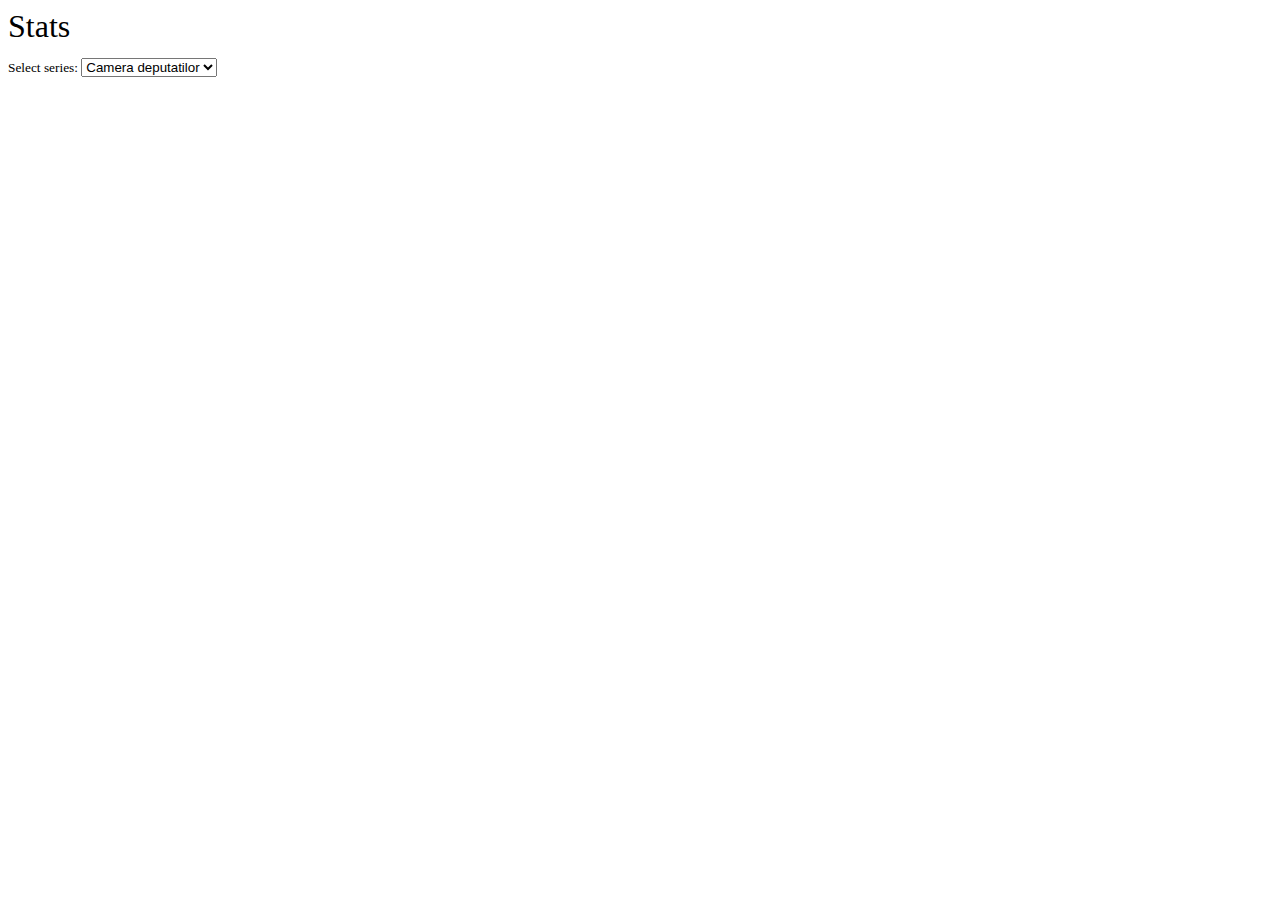
<file: graph/index.html>
<!DOCTYPE html>
<meta charset="utf-8">
<body>
<link href="stylesheet.css" rel="stylesheet" type="text/css">
<script src="http://d3js.org/d3.v3.min.js"></script>
<script src="http://ajax.googleapis.com/ajax/libs/jquery/1.9.1/jquery.min.js" charset="utf-8"></script>
<script type="text/javascript" src="jquery.tipsy.js"></script>
    
<div id="container">
      <p id="headline" class="hed">Stats</p>
   <!--    <p class="dek">dek</p>
    <p class="dek">dek </p> --> 
    </div>  
    
<p id="menu" class="menuchoice">Select series: <select>
    <option value="CD">Camera deputatilor</option>
     <option value="SE">Senat</option>
    <option value="PA">Presedentie</option>
     
    </select>
            
<div id="graphic"> </div>

    
<script>

//set the margins
var margin = {top: 50, right: 160, bottom: 80, left: 50},
    width = 900 - margin.left - margin.right,
    height = 500 - margin.top - margin.bottom;

//set dek and head to be as wide as SVG
d3.select('#dek')
  .style('width', width+'px');
d3.select('#headline')
  .style('width',width+'px');

//write out your source text here
var sourcetext= "Source: http://www.cdep.ro/";

// set the type of number here, n is a number with a comma, .2% will get you a percent, .2f will get you 2 decimal points
var NumbType = d3.format(".2f");

// color array
var bluescale4 = ["#8BA9D0", "#6A90C1", "#066CA9", "#004B8C"];

//color function pulls from array of colors stored in color.js
var color = d3.scale.ordinal().range(bluescale4);

//define the approx. number of x scale ticks
var xscaleticks = 5;

//defines a function to be used to append the title to the tooltip.  you can set how you want it to display here.
var maketip = function (d) {                     
         var tip = '<p class="tip3">' + d.name + '<p class="tip1">' + NumbType(d.value) + '</p> <p class="tip3">'+  formatDate(d.date)+'</p>';
             return tip;}
             
//define your year format here, first for the x scale, then if the date is displayed in tooltips
var parseDate = d3.time.format("%m/%d/%y").parse;
var formatDate = d3.time.format("'%y");

//create an SVG
var svg = d3.select("#graphic").append("svg")
    .attr("width", width + margin.left + margin.right)
    .attr("height", height + margin.top + margin.bottom)
    .append("g")
    .attr("transform", "translate(" + margin.left + "," + margin.top + ")");  
        
//make a rectangle so there is something to click on
svg.append("svg:rect")
    .attr("width", width)
    .attr("height", height)
    .attr("class", "plot");

 //make a clip path for the graph  
 var clip = svg.append("svg:clipPath")
    .attr("id", "clip")
    .append("svg:rect")
    .attr("x", 0)
    .attr("y", 0)
    .attr("width", width)
    .attr("height", height);   
    
// force data to update when menu is changed    
var menu = d3.select("#menu select")
    .on("change", change);    
          
//suck in the data, store it in a value called formatted, run the redraw function
d3.csv("data.csv", function(data) {
                  formatted = data;
                      redraw();
                    });

d3.select(window)
    .on("keydown", function() { altKey = d3.event.altKey; })
    .on("keyup", function() { altKey = false; });
var altKey;

// set terms of transition that will take place
// when a new economic indicator is chosen   
function change() {
  d3.transition()
      .duration(altKey ? 7500 : 1500)
      .each(redraw);
}

// all the meat goes in the redraw function
function redraw() { 

  // create data nests based on economic indicator (series)
    var nested = d3.nest()
    .key(function(d) { return d.type; })
    .map(formatted)
    
    // get value from menu selection
    // the option values are set in HTML and correspond
    //to the [type] value we used to nest the data  
    var series = menu.property("value");
    
    // only retrieve data from the selected series, using the nest we just created
    var data = nested[series];
    
    // for object constancy we will need to set "keys", one for each type of data (column name) exclude all others.
  color.domain(d3.keys(data[0]).filter(function(key) { return (key !== "date" && key !== "type"); }));

  var linedata = color.domain().map(function(name) {
            return {name: name,
                  values: data.map(function(d) {
              return {name:name, date: parseDate(d.date), value: parseFloat(d[name],10)};
                  })
            };
    });

  
  //make an empty variable to stash the last values into so i can sort the legend
  var lastvalues=[];

  //setup the x and y scales
  var x = d3.time.scale()
    .domain([
      d3.min(linedata, function(c) { return d3.min(c.values, function(v) { return v.date; }); }),
      d3.max(linedata, function(c) { return d3.max(c.values, function(v) { return v.date; }); })
    ])
    .range([0, width]);

  var y = d3.scale.linear()
      .domain([
      d3.min(linedata, function(c) { return d3.min(c.values, function(v) { return v.value; }); }),
      d3.max(linedata, function(c) { return d3.max(c.values, function(v) { return v.value; }); })
      ])
      .range([height, 0]);

  //will draw the line    
  var line = d3.svg.line()
      .x(function(d) { return x(d.date); })
      .y(function(d) { return y(d.value); });

  //define the zoom
  var zoom = d3.behavior.zoom()
      .x(x)
      .y(y)
      .scaleExtent([1,8])
      .on("zoom", zoomed);

  //call the zoom on the SVG
    svg.call(zoom);

  //create and draw the x axis
  var xAxis = d3.svg.axis()
      .scale(x)
      .orient("bottom")
      .tickPadding(8)
      .ticks(xscaleticks);
    
    svg.append("svg:g")
      .attr("class", "x axis");

  //create and draw the y axis                  
  var yAxis = d3.svg.axis()
      .scale(y)
      .orient("left")
      .tickSize(0-width)
      .tickPadding(8);
    
    svg.append("svg:g")
      .attr("class", "y axis");

  //bind the data
  var thegraph = svg.selectAll(".thegraph")
      .data(linedata)
 
  //append a g tag for each line and set of tooltip circles and give it a unique ID based on the column name of the data     
  var thegraphEnter=thegraph.enter().append("g")
      .attr("clip-path", "url(#clip)")
      .attr("class", "thegraph")
        .attr('id',function(d){ return d.name+"-line"; })
      .style("stroke-width",2.5)
      .on("mouseover", function (d) {                                  
          d3.select(this)                          //on mouseover of each line, give it a nice thick stroke
          .style("stroke-width",'6px');
          
          var selectthegraphs = $('.thegraph').not(this);     //select all the rest of the lines, except the one you are hovering on and drop their opacity
          d3.selectAll(selectthegraphs)
            .style("opacity",0.2);
          
          var getname = document.getElementById(d.name);    //use get element cause the ID names have spaces in them
          var selectlegend = $('.legend').not(getname);    //grab all the legend items that match the line you are on, except the one you are hovering on

          d3.selectAll(selectlegend)    // drop opacity on other legend names
            .style("opacity",.2);

          d3.select(getname)
            .attr("class", "legend-select");  //change the class on the legend name that corresponds to hovered line to be bolder         
      })
      .on("mouseout", function(d) {        //undo everything on the mouseout
          d3.select(this)
            .style("stroke-width",'2.5px');
          
          var selectthegraphs = $('.thegraph').not(this);
          d3.selectAll(selectthegraphs)
            .style("opacity",1);
          
          var getname = document.getElementById(d.name);
          var getname2= $('.legend[fakeclass="fakelegend"]')
          var selectlegend = $('.legend').not(getname2).not(getname);

          d3.selectAll(selectlegend)
            .style("opacity",1);
          
          d3.select(getname)
            .attr("class", "legend");         
      });

  //actually append the line to the graph
  thegraphEnter.append("path")
      .attr("class", "line")
        .style("stroke", function(d) { return color(d.name); })
        .attr("d", function(d) { return line(d.values[0]); })
        .transition()
        .duration(2000)
        .attrTween('d',function (d){
      var interpolate = d3.scale.quantile()
        .domain([0,1])
        .range(d3.range(1, d.values.length+1));
      return function(t){
        return line(d.values.slice(0, interpolate(t)));
      };
    });
  
  //then append some 'nearly' invisible circles at each data point  
  thegraph.selectAll("circle")
    .data( function(d) {return(d.values);} )
    .enter()
    .append("circle")
      .attr("class","tipcircle")
      .attr("cx", function(d,i){return x(d.date)})
      .attr("cy",function(d,i){return y(d.value)})
      .attr("r",12)
      .style('opacity', 1e-6)//1e-6
      .attr ("title", maketip);

  //append the legend
    var legend = svg.selectAll('.legend')
        .data(linedata);
    
    var legendEnter=legend
        .enter()
        .append('g')
        .attr('class', 'legend')
        .attr('id',function(d){ return d.name; })
        .on('click', function (d) {                           //onclick function to toggle off the lines          
          if($(this).css("opacity") == 1){          //uses the opacity of the item clicked on to determine whether to turn the line on or off         

            var elemented = document.getElementById(this.id +"-line");   //grab the line that has the same ID as this point along w/ "-line"  use get element cause ID has spaces
            d3.select(elemented)
              .transition()
              .duration(1000)
              .style("opacity",0)
              .style("display",'none');
          
            d3.select(this)
              .attr('fakeclass', 'fakelegend')
            .transition()
              .duration(1000)
              .style ("opacity", .2);
          } else {
          
            var elemented = document.getElementById(this.id +"-line");
            d3.select(elemented)
              .style("display", "block")
              .transition()
              .duration(1000)
              .style("opacity",1);
          
            d3.select(this)
              .attr('fakeclass','legend')
              .transition()
              .duration(1000)
              .style ("opacity", 1);}
    });

  //create a scale to pass the legend items through
  var legendscale= d3.scale.ordinal()
        .domain(lastvalues)
        .range([0,30,60,90,120,150,180,210]);

  //actually add the circles to the created legend container
    legendEnter.append('circle')
        .attr('cx', width +20)
        .attr('cy', function(d){return legendscale(d.values[d.values.length-1].value);})
        .attr('r', 7)
        .style('fill', function(d) { 
            return color(d.name);
        });
                    
  //add the legend text
    legendEnter.append('text')
        .attr('x', width+35)
        .attr('y', function(d){return legendscale(d.values[d.values.length-1].value);})
        .text(function(d){ return d.name; });

  // set variable for updating visualization
    var thegraphUpdate = d3.transition(thegraph);
    
    // change values of path and then the circles to those of the new series
    thegraphUpdate.select("path")
      .attr("d", function(d, i) {       
      
          //must be a better place to put this, but this works for now
          lastvalues[i]=d.values[d.values.length-1].value;         
          lastvalues.sort(function (a,b){return b-a});
          legendscale.domain(lastvalues);
        
          return line(d.values); });
      
    thegraphUpdate.selectAll("circle")
      .attr ("title", maketip)
      .attr("cy",function(d,i){return y(d.value)})
      .attr("cx", function(d,i){return x(d.date)});


    // and now for legend items
    var legendUpdate=d3.transition(legend);
    
  legendUpdate.select("circle")
    .attr('cy', function(d, i){  
      return legendscale(d.values[d.values.length-1].value);});

  legendUpdate.select("text")
    .attr('y',  function (d) {return legendscale(d.values[d.values.length-1].value);});


   // update the axes,   
    d3.transition(svg).select(".y.axis")
      .call(yAxis);   
          
    d3.transition(svg).select(".x.axis")
      .attr("transform", "translate(0," + height + ")")
        .call(xAxis);

  //make my tooltips work
  $('circle').tipsy({opacity:.9, gravity:'n', html:true});


  //define the zoom function
  function zoomed() {
 
      svg.select(".x.axis").call(xAxis);
      svg.select(".y.axis").call(yAxis);

    svg.selectAll(".tipcircle")
      .attr("cx", function(d,i){return x(d.date)})
      .attr("cy",function(d,i){return y(d.value)});
      
    svg.selectAll(".line")
        .attr("class","line")
          .attr("d", function (d) { return line(d.values)});
  }

//end of the redraw function
}

svg.append("svg:text")
.attr("text-anchor", "start")
  .attr ("x", 0-margin.left)
  .attr("y", height+margin.bottom-10)
  .text (sourcetext)
  .attr ("class","source");   



</script>
</body>
</file>
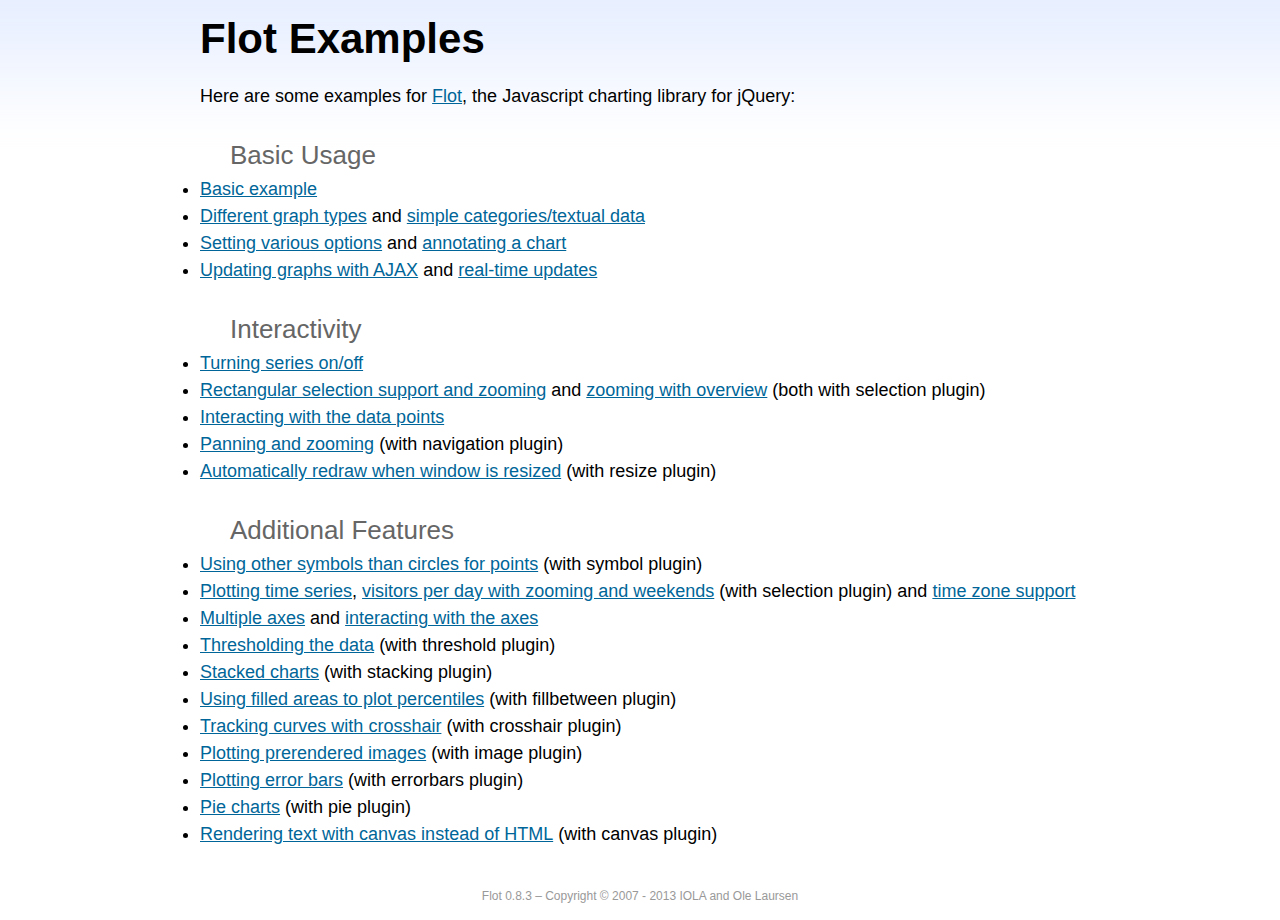
<file: bower_components/flot/examples/index.html>
<!DOCTYPE html PUBLIC "-//W3C//DTD HTML 4.01//EN" "http://www.w3.org/TR/html4/strict.dtd">
<html>
<head>
	<meta http-equiv="Content-Type" content="text/html; charset=utf-8">
	<title>Flot Examples</title>
	<link href="examples.css" rel="stylesheet" type="text/css">
	<style>

	h3 {
		margin-top: 30px;
		margin-bottom: 5px;
	}

	</style>
	<script language="javascript" type="text/javascript" src="../jquery.js"></script>
	<script language="javascript" type="text/javascript" src="../jquery.flot.js"></script>
	<script type="text/javascript">

	$(function() {

		// Add the Flot version string to the footer

		$("#footer").prepend("Flot " + $.plot.version + " &ndash; ");
	});

	</script>
</head>
<body>

	<div id="header">
		<h2>Flot Examples</h2>
	</div>

	<div id="content">

		<p>Here are some examples for <a href="http://www.flotcharts.org">Flot</a>, the Javascript charting library for jQuery:</p>

		<h3>Basic Usage</h3>

		<ul>
			<li><a href="basic-usage/index.html">Basic example</a></li>
			<li><a href="series-types/index.html">Different graph types</a> and <a href="categories/index.html">simple categories/textual data</a></li>
			<li><a href="basic-options/index.html">Setting various options</a> and <a href="annotating/index.html">annotating a chart</a></li>
			<li><a href="ajax/index.html">Updating graphs with AJAX</a> and <a href="realtime/index.html">real-time updates</a></li>
		</ul>

		<h3>Interactivity</h3>

		<ul>
			<li><a href="series-toggle/index.html">Turning series on/off</a></li>
			<li><a href="selection/index.html">Rectangular selection support and zooming</a> and <a href="zooming/index.html">zooming with overview</a> (both with selection plugin)</li>
			<li><a href="interacting/index.html">Interacting with the data points</a></li>
			<li><a href="navigate/index.html">Panning and zooming</a> (with navigation plugin)</li>
			<li><a href="resize/index.html">Automatically redraw when window is resized</a> (with resize plugin)</li>
		</ul>

		<h3>Additional Features</h3>

		<ul>
			<li><a href="symbols/index.html">Using other symbols than circles for points</a> (with symbol plugin)</li>
			<li><a href="axes-time/index.html">Plotting time series</a>, <a href="visitors/index.html">visitors per day with zooming and weekends</a> (with selection plugin) and <a href="axes-time-zones/index.html">time zone support</a></li>
			<li><a href="axes-multiple/index.html">Multiple axes</a> and <a href="axes-interacting/index.html">interacting with the axes</a></li>
			<li><a href="threshold/index.html">Thresholding the data</a> (with threshold plugin)</li>
			<li><a href="stacking/index.html">Stacked charts</a> (with stacking plugin)</li>
			<li><a href="percentiles/index.html">Using filled areas to plot percentiles</a> (with fillbetween plugin)</li>
			<li><a href="tracking/index.html">Tracking curves with crosshair</a> (with crosshair plugin)</li>
			<li><a href="image/index.html">Plotting prerendered images</a> (with image plugin)</li>
			<li><a href="series-errorbars/index.html">Plotting error bars</a> (with errorbars plugin)</li>
			<li><a href="series-pie/index.html">Pie charts</a> (with pie plugin)</li>
			<li><a href="canvas/index.html">Rendering text with canvas instead of HTML</a> (with canvas plugin)</li>
		</ul>

	</div>

	<div id="footer">
		Copyright &copy; 2007 - 2013 IOLA and Ole Laursen
	</div>

</body>
</html>
</file>
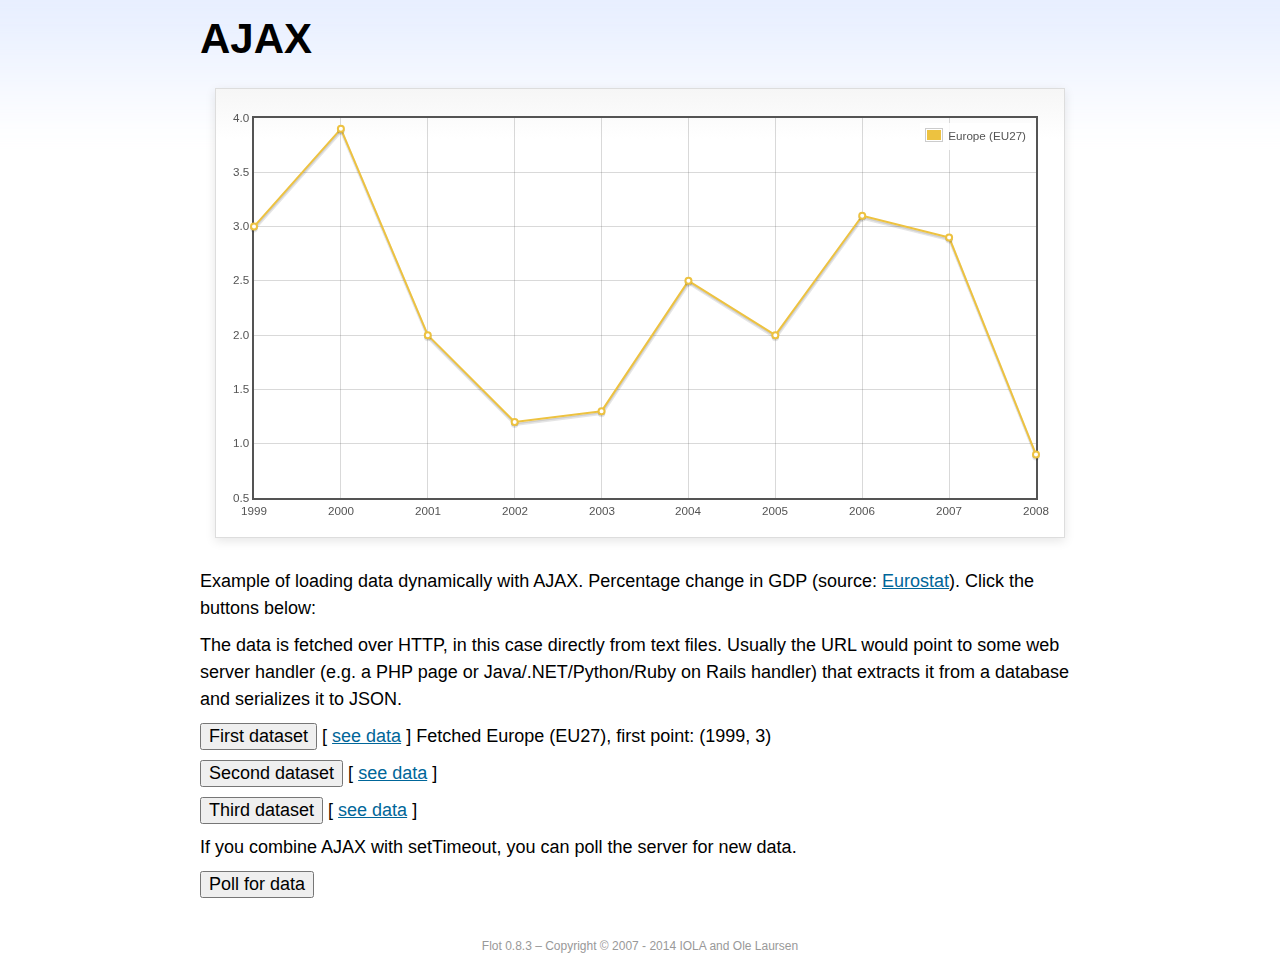
<file: bower_components/flot/examples/ajax/index.html>
<!DOCTYPE html PUBLIC "-//W3C//DTD HTML 4.01//EN" "http://www.w3.org/TR/html4/strict.dtd">
<html>
<head>
	<meta http-equiv="Content-Type" content="text/html; charset=utf-8">
	<title>Flot Examples: AJAX</title>
	<link href="../examples.css" rel="stylesheet" type="text/css">
	<!--[if lte IE 8]><script language="javascript" type="text/javascript" src="../../excanvas.min.js"></script><![endif]-->
	<script language="javascript" type="text/javascript" src="../../jquery.js"></script>
	<script language="javascript" type="text/javascript" src="../../jquery.flot.js"></script>
	<script type="text/javascript">

	$(function() {

		var options = {
			lines: {
				show: true
			},
			points: {
				show: true
			},
			xaxis: {
				tickDecimals: 0,
				tickSize: 1
			}
		};

		var data = [];

		$.plot("#placeholder", data, options);

		// Fetch one series, adding to what we already have

		var alreadyFetched = {};

		$("button.fetchSeries").click(function () {

			var button = $(this);

			// Find the URL in the link right next to us, then fetch the data

			var dataurl = button.siblings("a").attr("href");

			function onDataReceived(series) {

				// Extract the first coordinate pair; jQuery has parsed it, so
				// the data is now just an ordinary JavaScript object

				var firstcoordinate = "(" + series.data[0][0] + ", " + series.data[0][1] + ")";
				button.siblings("span").text("Fetched " + series.label + ", first point: " + firstcoordinate);

				// Push the new data onto our existing data array

				if (!alreadyFetched[series.label]) {
					alreadyFetched[series.label] = true;
					data.push(series);
				}

				$.plot("#placeholder", data, options);
			}

			$.ajax({
				url: dataurl,
				type: "GET",
				dataType: "json",
				success: onDataReceived
			});
		});

		// Initiate a recurring data update

		$("button.dataUpdate").click(function () {

			data = [];
			alreadyFetched = {};

			$.plot("#placeholder", data, options);

			var iteration = 0;

			function fetchData() {

				++iteration;

				function onDataReceived(series) {

					// Load all the data in one pass; if we only got partial
					// data we could merge it with what we already have.

					data = [ series ];
					$.plot("#placeholder", data, options);
				}

				// Normally we call the same URL - a script connected to a
				// database - but in this case we only have static example
				// files, so we need to modify the URL.

				$.ajax({
					url: "data-eu-gdp-growth-" + iteration + ".json",
					type: "GET",
					dataType: "json",
					success: onDataReceived
				});

				if (iteration < 5) {
					setTimeout(fetchData, 1000);
				} else {
					data = [];
					alreadyFetched = {};
				}
			}

			setTimeout(fetchData, 1000);
		});

		// Load the first series by default, so we don't have an empty plot

		$("button.fetchSeries:first").click();

		// Add the Flot version string to the footer

		$("#footer").prepend("Flot " + $.plot.version + " &ndash; ");
	});

	</script>
</head>
<body>

	<div id="header">
		<h2>AJAX</h2>
	</div>

	<div id="content">

		<div class="demo-container">
			<div id="placeholder" class="demo-placeholder"></div>
		</div>

		<p>Example of loading data dynamically with AJAX. Percentage change in GDP (source: <a href="http://epp.eurostat.ec.europa.eu/tgm/table.do?tab=table&init=1&plugin=1&language=en&pcode=tsieb020">Eurostat</a>). Click the buttons below:</p>

		<p>The data is fetched over HTTP, in this case directly from text files. Usually the URL would point to some web server handler (e.g. a PHP page or Java/.NET/Python/Ruby on Rails handler) that extracts it from a database and serializes it to JSON.</p>

		<p>
			<button class="fetchSeries">First dataset</button>
			[ <a href="data-eu-gdp-growth.json">see data</a> ]
			<span></span>
		</p>

		<p>
			<button class="fetchSeries">Second dataset</button>
			[ <a href="data-japan-gdp-growth.json">see data</a> ]
			<span></span>
		</p>

		<p>
			<button class="fetchSeries">Third dataset</button>
			[ <a href="data-usa-gdp-growth.json">see data</a> ]
			<span></span>
		</p>

		<p>If you combine AJAX with setTimeout, you can poll the server for new data.</p>

		<p>
			<button class="dataUpdate">Poll for data</button>
		</p>

	</div>

	<div id="footer">
		Copyright &copy; 2007 - 2014 IOLA and Ole Laursen
	</div>

</body>
</html>
</file>
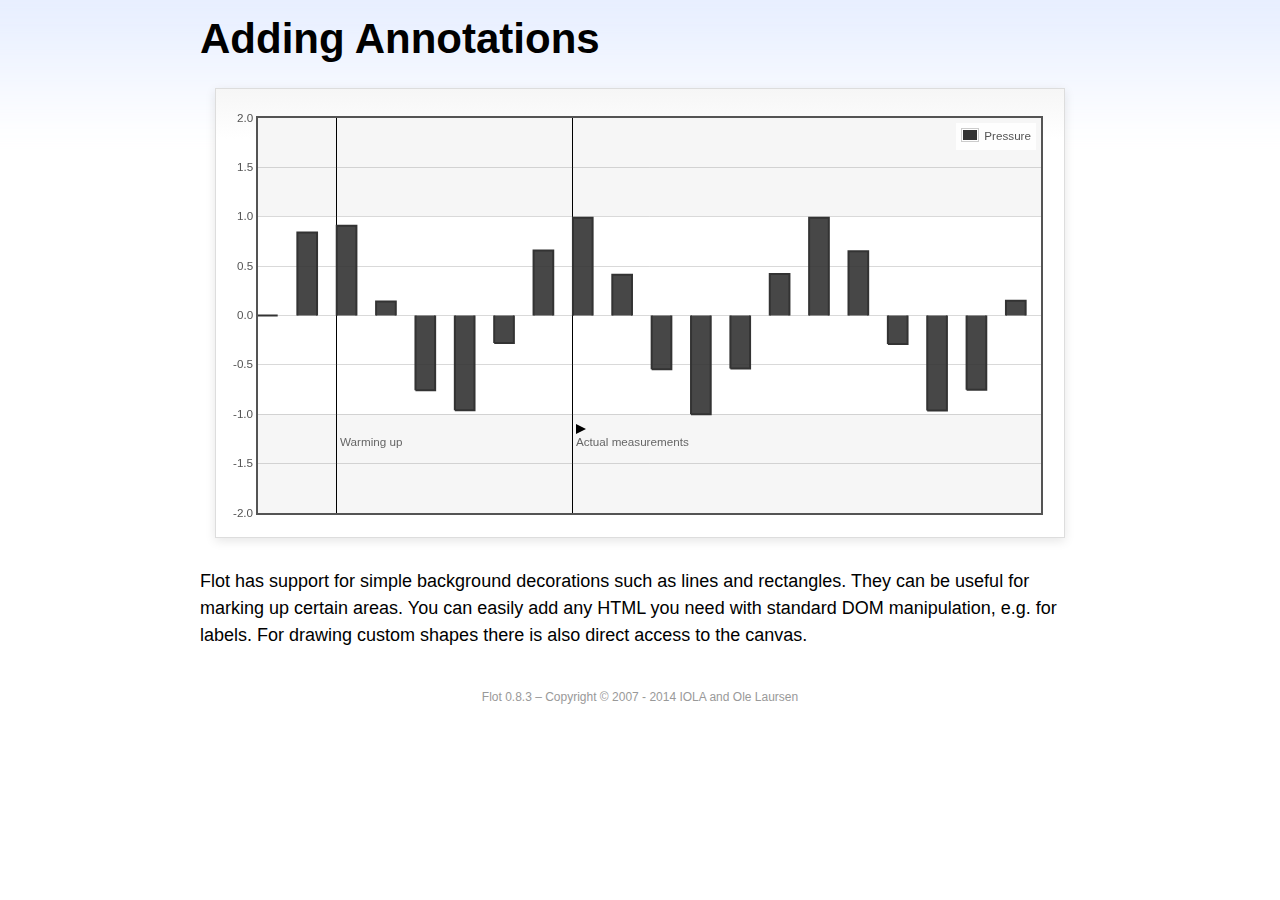
<file: bower_components/flot/examples/annotating/index.html>
<!DOCTYPE html PUBLIC "-//W3C//DTD HTML 4.01//EN" "http://www.w3.org/TR/html4/strict.dtd">
<html>
<head>
	<meta http-equiv="Content-Type" content="text/html; charset=utf-8">
	<title>Flot Examples: Adding Annotations</title>
	<link href="../examples.css" rel="stylesheet" type="text/css">
	<!--[if lte IE 8]><script language="javascript" type="text/javascript" src="../../excanvas.min.js"></script><![endif]-->
	<script language="javascript" type="text/javascript" src="../../jquery.js"></script>
	<script language="javascript" type="text/javascript" src="../../jquery.flot.js"></script>
	<script type="text/javascript">

	$(function() {

		var d1 = [];
		for (var i = 0; i < 20; ++i) {
			d1.push([i, Math.sin(i)]);
		}

		var data = [{ data: d1, label: "Pressure", color: "#333" }];

		var markings = [
			{ color: "#f6f6f6", yaxis: { from: 1 } },
			{ color: "#f6f6f6", yaxis: { to: -1 } },
			{ color: "#000", lineWidth: 1, xaxis: { from: 2, to: 2 } },
			{ color: "#000", lineWidth: 1, xaxis: { from: 8, to: 8 } }
		];

		var placeholder = $("#placeholder");

		var plot = $.plot(placeholder, data, {
			bars: { show: true, barWidth: 0.5, fill: 0.9 },
			xaxis: { ticks: [], autoscaleMargin: 0.02 },
			yaxis: { min: -2, max: 2 },
			grid: { markings: markings }
		});

		var o = plot.pointOffset({ x: 2, y: -1.2});

		// Append it to the placeholder that Flot already uses for positioning

		placeholder.append("<div style='position:absolute;left:" + (o.left + 4) + "px;top:" + o.top + "px;color:#666;font-size:smaller'>Warming up</div>");

		o = plot.pointOffset({ x: 8, y: -1.2});
		placeholder.append("<div style='position:absolute;left:" + (o.left + 4) + "px;top:" + o.top + "px;color:#666;font-size:smaller'>Actual measurements</div>");

		// Draw a little arrow on top of the last label to demonstrate canvas
		// drawing

		var ctx = plot.getCanvas().getContext("2d");
		ctx.beginPath();
		o.left += 4;
		ctx.moveTo(o.left, o.top);
		ctx.lineTo(o.left, o.top - 10);
		ctx.lineTo(o.left + 10, o.top - 5);
		ctx.lineTo(o.left, o.top);
		ctx.fillStyle = "#000";
		ctx.fill();

		// Add the Flot version string to the footer

		$("#footer").prepend("Flot " + $.plot.version + " &ndash; ");
	});

	</script>
</head>
<body>

	<div id="header">
		<h2>Adding Annotations</h2>
	</div>

	<div id="content">

		<div class="demo-container">
			<div id="placeholder" class="demo-placeholder"></div>
		</div>

		<p>Flot has support for simple background decorations such as lines and rectangles. They can be useful for marking up certain areas. You can easily add any HTML you need with standard DOM manipulation, e.g. for labels. For drawing custom shapes there is also direct access to the canvas.</p>

	</div>

	<div id="footer">
		Copyright &copy; 2007 - 2014 IOLA and Ole Laursen
	</div>

</body>
</html>
</file>
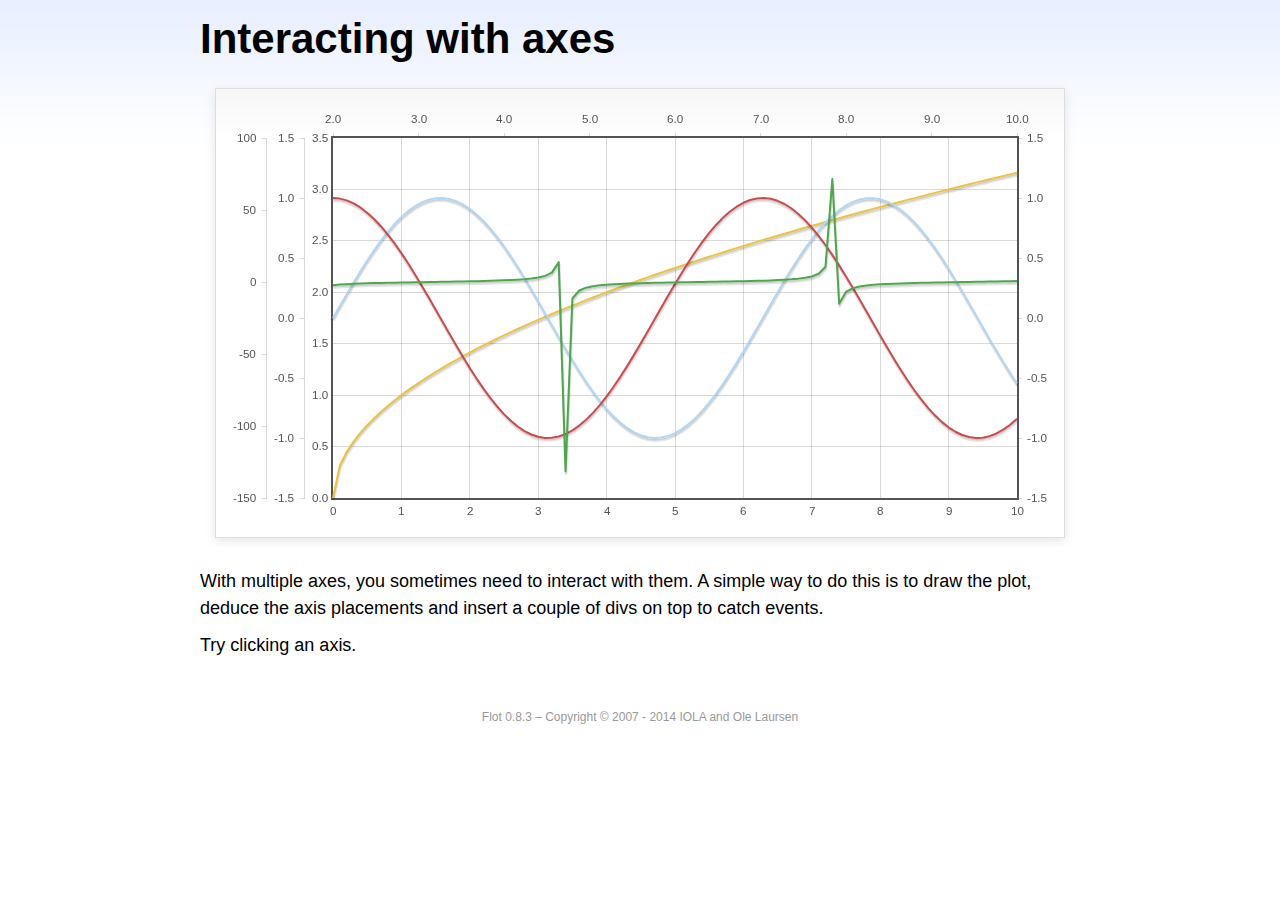
<file: bower_components/flot/examples/axes-interacting/index.html>
<!DOCTYPE html PUBLIC "-//W3C//DTD HTML 4.01//EN" "http://www.w3.org/TR/html4/strict.dtd">
<html>
<head>
	<meta http-equiv="Content-Type" content="text/html; charset=utf-8">
	<title>Flot Examples: Interacting with axes</title>
	<link href="../examples.css" rel="stylesheet" type="text/css">
	<!--[if lte IE 8]><script language="javascript" type="text/javascript" src="../../excanvas.min.js"></script><![endif]-->
	<script language="javascript" type="text/javascript" src="../../jquery.js"></script>
	<script language="javascript" type="text/javascript" src="../../jquery.flot.js"></script>
	<script type="text/javascript">

	$(function() {

		function generate(start, end, fn) {
			var res = [];
			for (var i = 0; i <= 100; ++i) {
				var x = start + i / 100 * (end - start);
				res.push([x, fn(x)]);
			}
			return res;
		}

		var data = [
			{ data: generate(0, 10, function (x) { return Math.sqrt(x);}), xaxis: 1, yaxis:1 },
			{ data: generate(0, 10, function (x) { return Math.sin(x);}), xaxis: 1, yaxis:2 },
			{ data: generate(0, 10, function (x) { return Math.cos(x);}), xaxis: 1, yaxis:3 },
			{ data: generate(2, 10, function (x) { return Math.tan(x);}), xaxis: 2, yaxis: 4 }
		];

		var plot = $.plot("#placeholder", data, {
			xaxes: [
				{ position: 'bottom' },
				{ position: 'top'}
			],
			yaxes: [
				{ position: 'left' },
				{ position: 'left' },
				{ position: 'right' },
				{ position: 'left' }
			]
		});

		// Create a div for each axis

		$.each(plot.getAxes(), function (i, axis) {
			if (!axis.show)
				return;

			var box = axis.box;

			$("<div class='axisTarget' style='position:absolute; left:" + box.left + "px; top:" + box.top + "px; width:" + box.width +  "px; height:" + box.height + "px'></div>")
				.data("axis.direction", axis.direction)
				.data("axis.n", axis.n)
				.css({ backgroundColor: "#f00", opacity: 0, cursor: "pointer" })
				.appendTo(plot.getPlaceholder())
				.hover(
					function () { $(this).css({ opacity: 0.10 }) },
					function () { $(this).css({ opacity: 0 }) }
				)
				.click(function () {
					$("#click").text("You clicked the " + axis.direction + axis.n + "axis!")
				});
		});

		// Add the Flot version string to the footer

		$("#footer").prepend("Flot " + $.plot.version + " &ndash; ");
	});

	</script>
</head>
<body>

	<div id="header">
		<h2>Interacting with axes</h2>
	</div>

	<div id="content">

		<div class="demo-container">
			<div id="placeholder" class="demo-placeholder"></div>
		</div>

		<p>With multiple axes, you sometimes need to interact with them. A simple way to do this is to draw the plot, deduce the axis placements and insert a couple of divs on top to catch events.</p>

		<p>Try clicking an axis.</p>

		<p id="click"></p>

	</div>

	<div id="footer">
		Copyright &copy; 2007 - 2014 IOLA and Ole Laursen
	</div>

</body>
</html>
</file>
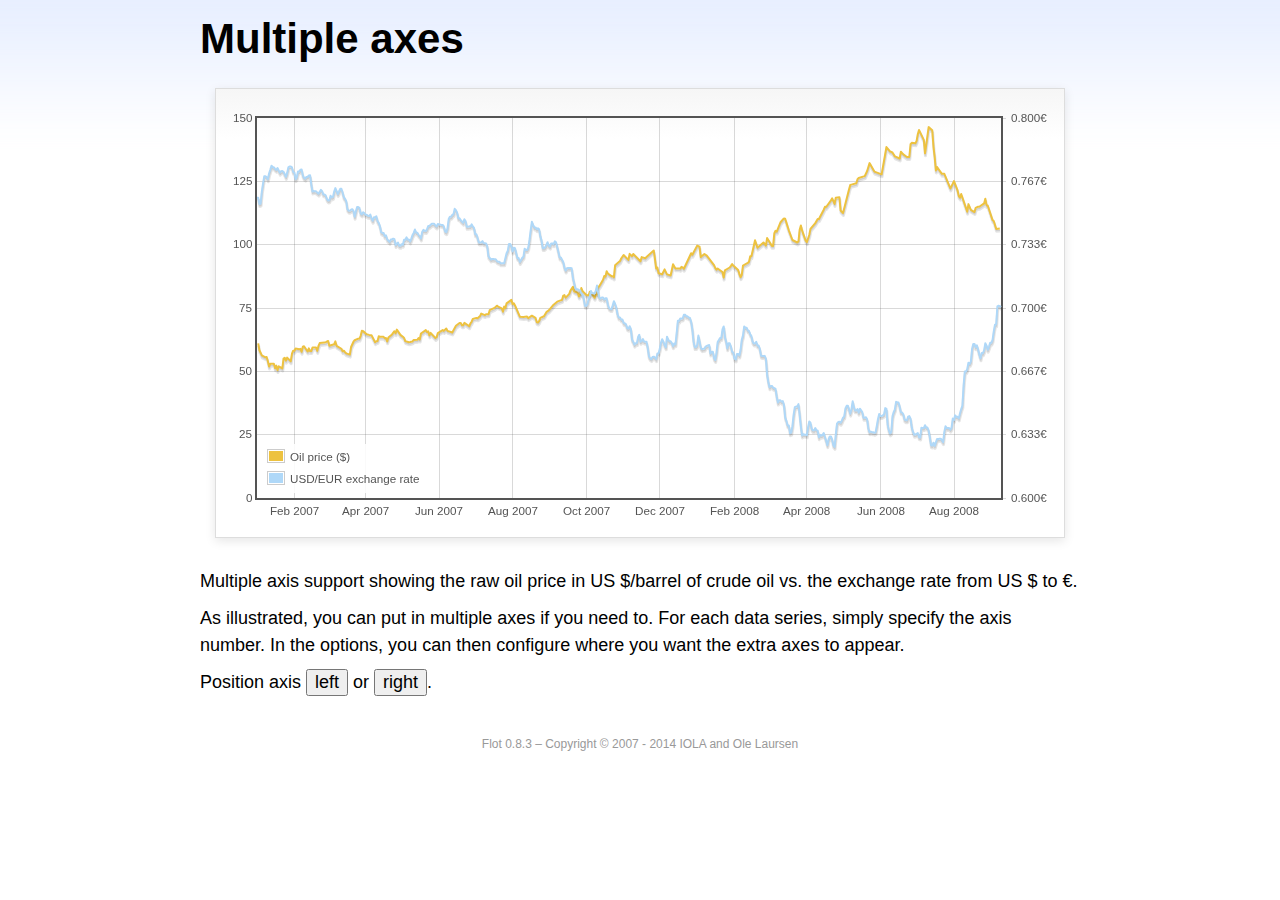
<file: bower_components/flot/examples/axes-multiple/index.html>
<!DOCTYPE html PUBLIC "-//W3C//DTD HTML 4.01//EN" "http://www.w3.org/TR/html4/strict.dtd">
<html>
<head>
	<meta http-equiv="Content-Type" content="text/html; charset=utf-8">
	<title>Flot Examples: Multiple Axes</title>
	<link href="../examples.css" rel="stylesheet" type="text/css">
	<!--[if lte IE 8]><script language="javascript" type="text/javascript" src="../../excanvas.min.js"></script><![endif]-->
	<script language="javascript" type="text/javascript" src="../../jquery.js"></script>
	<script language="javascript" type="text/javascript" src="../../jquery.flot.js"></script>
	<script language="javascript" type="text/javascript" src="../../jquery.flot.time.js"></script>
	<script type="text/javascript">

	$(function() {

		var oilprices = [[1167692400000,61.05], [1167778800000,58.32], [1167865200000,57.35], [1167951600000,56.31], [1168210800000,55.55], [1168297200000,55.64], [1168383600000,54.02], [1168470000000,51.88], [1168556400000,52.99], [1168815600000,52.99], [1168902000000,51.21], [1168988400000,52.24], [1169074800000,50.48], [1169161200000,51.99], [1169420400000,51.13], [1169506800000,55.04], [1169593200000,55.37], [1169679600000,54.23], [1169766000000,55.42], [1170025200000,54.01], [1170111600000,56.97], [1170198000000,58.14], [1170284400000,58.14], [1170370800000,59.02], [1170630000000,58.74], [1170716400000,58.88], [1170802800000,57.71], [1170889200000,59.71], [1170975600000,59.89], [1171234800000,57.81], [1171321200000,59.06], [1171407600000,58.00], [1171494000000,57.99], [1171580400000,59.39], [1171839600000,59.39], [1171926000000,58.07], [1172012400000,60.07], [1172098800000,61.14], [1172444400000,61.39], [1172530800000,61.46], [1172617200000,61.79], [1172703600000,62.00], [1172790000000,60.07], [1173135600000,60.69], [1173222000000,61.82], [1173308400000,60.05], [1173654000000,58.91], [1173740400000,57.93], [1173826800000,58.16], [1173913200000,57.55], [1173999600000,57.11], [1174258800000,56.59], [1174345200000,59.61], [1174518000000,61.69], [1174604400000,62.28], [1174860000000,62.91], [1174946400000,62.93], [1175032800000,64.03], [1175119200000,66.03], [1175205600000,65.87], [1175464800000,64.64], [1175637600000,64.38], [1175724000000,64.28], [1175810400000,64.28], [1176069600000,61.51], [1176156000000,61.89], [1176242400000,62.01], [1176328800000,63.85], [1176415200000,63.63], [1176674400000,63.61], [1176760800000,63.10], [1176847200000,63.13], [1176933600000,61.83], [1177020000000,63.38], [1177279200000,64.58], [1177452000000,65.84], [1177538400000,65.06], [1177624800000,66.46], [1177884000000,64.40], [1178056800000,63.68], [1178143200000,63.19], [1178229600000,61.93], [1178488800000,61.47], [1178575200000,61.55], [1178748000000,61.81], [1178834400000,62.37], [1179093600000,62.46], [1179180000000,63.17], [1179266400000,62.55], [1179352800000,64.94], [1179698400000,66.27], [1179784800000,65.50], [1179871200000,65.77], [1179957600000,64.18], [1180044000000,65.20], [1180389600000,63.15], [1180476000000,63.49], [1180562400000,65.08], [1180908000000,66.30], [1180994400000,65.96], [1181167200000,66.93], [1181253600000,65.98], [1181599200000,65.35], [1181685600000,66.26], [1181858400000,68.00], [1182117600000,69.09], [1182204000000,69.10], [1182290400000,68.19], [1182376800000,68.19], [1182463200000,69.14], [1182722400000,68.19], [1182808800000,67.77], [1182895200000,68.97], [1182981600000,69.57], [1183068000000,70.68], [1183327200000,71.09], [1183413600000,70.92], [1183586400000,71.81], [1183672800000,72.81], [1183932000000,72.19], [1184018400000,72.56], [1184191200000,72.50], [1184277600000,74.15], [1184623200000,75.05], [1184796000000,75.92], [1184882400000,75.57], [1185141600000,74.89], [1185228000000,73.56], [1185314400000,75.57], [1185400800000,74.95], [1185487200000,76.83], [1185832800000,78.21], [1185919200000,76.53], [1186005600000,76.86], [1186092000000,76.00], [1186437600000,71.59], [1186696800000,71.47], [1186956000000,71.62], [1187042400000,71.00], [1187301600000,71.98], [1187560800000,71.12], [1187647200000,69.47], [1187733600000,69.26], [1187820000000,69.83], [1187906400000,71.09], [1188165600000,71.73], [1188338400000,73.36], [1188511200000,74.04], [1188856800000,76.30], [1189116000000,77.49], [1189461600000,78.23], [1189548000000,79.91], [1189634400000,80.09], [1189720800000,79.10], [1189980000000,80.57], [1190066400000,81.93], [1190239200000,83.32], [1190325600000,81.62], [1190584800000,80.95], [1190671200000,79.53], [1190757600000,80.30], [1190844000000,82.88], [1190930400000,81.66], [1191189600000,80.24], [1191276000000,80.05], [1191362400000,79.94], [1191448800000,81.44], [1191535200000,81.22], [1191794400000,79.02], [1191880800000,80.26], [1191967200000,80.30], [1192053600000,83.08], [1192140000000,83.69], [1192399200000,86.13], [1192485600000,87.61], [1192572000000,87.40], [1192658400000,89.47], [1192744800000,88.60], [1193004000000,87.56], [1193090400000,87.56], [1193176800000,87.10], [1193263200000,91.86], [1193612400000,93.53], [1193698800000,94.53], [1193871600000,95.93], [1194217200000,93.98], [1194303600000,96.37], [1194476400000,95.46], [1194562800000,96.32], [1195081200000,93.43], [1195167600000,95.10], [1195426800000,94.64], [1195513200000,95.10], [1196031600000,97.70], [1196118000000,94.42], [1196204400000,90.62], [1196290800000,91.01], [1196377200000,88.71], [1196636400000,88.32], [1196809200000,90.23], [1196982000000,88.28], [1197241200000,87.86], [1197327600000,90.02], [1197414000000,92.25], [1197586800000,90.63], [1197846000000,90.63], [1197932400000,90.49], [1198018800000,91.24], [1198105200000,91.06], [1198191600000,90.49], [1198710000000,96.62], [1198796400000,96.00], [1199142000000,99.62], [1199314800000,99.18], [1199401200000,95.09], [1199660400000,96.33], [1199833200000,95.67], [1200351600000,91.90], [1200438000000,90.84], [1200524400000,90.13], [1200610800000,90.57], [1200956400000,89.21], [1201042800000,86.99], [1201129200000,89.85], [1201474800000,90.99], [1201561200000,91.64], [1201647600000,92.33], [1201734000000,91.75], [1202079600000,90.02], [1202166000000,88.41], [1202252400000,87.14], [1202338800000,88.11], [1202425200000,91.77], [1202770800000,92.78], [1202857200000,93.27], [1202943600000,95.46], [1203030000000,95.46], [1203289200000,101.74], [1203462000000,98.81], [1203894000000,100.88], [1204066800000,99.64], [1204153200000,102.59], [1204239600000,101.84], [1204498800000,99.52], [1204585200000,99.52], [1204671600000,104.52], [1204758000000,105.47], [1204844400000,105.15], [1205103600000,108.75], [1205276400000,109.92], [1205362800000,110.33], [1205449200000,110.21], [1205708400000,105.68], [1205967600000,101.84], [1206313200000,100.86], [1206399600000,101.22], [1206486000000,105.90], [1206572400000,107.58], [1206658800000,105.62], [1206914400000,101.58], [1207000800000,100.98], [1207173600000,103.83], [1207260000000,106.23], [1207605600000,108.50], [1207778400000,110.11], [1207864800000,110.14], [1208210400000,113.79], [1208296800000,114.93], [1208383200000,114.86], [1208728800000,117.48], [1208815200000,118.30], [1208988000000,116.06], [1209074400000,118.52], [1209333600000,118.75], [1209420000000,113.46], [1209592800000,112.52], [1210024800000,121.84], [1210111200000,123.53], [1210197600000,123.69], [1210543200000,124.23], [1210629600000,125.80], [1210716000000,126.29], [1211148000000,127.05], [1211320800000,129.07], [1211493600000,132.19], [1211839200000,128.85], [1212357600000,127.76], [1212703200000,138.54], [1212962400000,136.80], [1213135200000,136.38], [1213308000000,134.86], [1213653600000,134.01], [1213740000000,136.68], [1213912800000,135.65], [1214172000000,134.62], [1214258400000,134.62], [1214344800000,134.62], [1214431200000,139.64], [1214517600000,140.21], [1214776800000,140.00], [1214863200000,140.97], [1214949600000,143.57], [1215036000000,145.29], [1215381600000,141.37], [1215468000000,136.04], [1215727200000,146.40], [1215986400000,145.18], [1216072800000,138.74], [1216159200000,134.60], [1216245600000,129.29], [1216332000000,130.65], [1216677600000,127.95], [1216850400000,127.95], [1217282400000,122.19], [1217455200000,124.08], [1217541600000,125.10], [1217800800000,121.41], [1217887200000,119.17], [1217973600000,118.58], [1218060000000,120.02], [1218405600000,114.45], [1218492000000,113.01], [1218578400000,116.00], [1218751200000,113.77], [1219010400000,112.87], [1219096800000,114.53], [1219269600000,114.98], [1219356000000,114.98], [1219701600000,116.27], [1219788000000,118.15], [1219874400000,115.59], [1219960800000,115.46], [1220306400000,109.71], [1220392800000,109.35], [1220565600000,106.23], [1220824800000,106.34]];

		var exchangerates = [[1167606000000,0.7580], [1167692400000,0.7580], [1167778800000,0.75470], [1167865200000,0.75490], [1167951600000,0.76130], [1168038000000,0.76550], [1168124400000,0.76930], [1168210800000,0.76940], [1168297200000,0.76880], [1168383600000,0.76780], [1168470000000,0.77080], [1168556400000,0.77270], [1168642800000,0.77490], [1168729200000,0.77410], [1168815600000,0.77410], [1168902000000,0.77320], [1168988400000,0.77270], [1169074800000,0.77370], [1169161200000,0.77240], [1169247600000,0.77120], [1169334000000,0.7720], [1169420400000,0.77210], [1169506800000,0.77170], [1169593200000,0.77040], [1169679600000,0.7690], [1169766000000,0.77110], [1169852400000,0.7740], [1169938800000,0.77450], [1170025200000,0.77450], [1170111600000,0.7740], [1170198000000,0.77160], [1170284400000,0.77130], [1170370800000,0.76780], [1170457200000,0.76880], [1170543600000,0.77180], [1170630000000,0.77180], [1170716400000,0.77280], [1170802800000,0.77290], [1170889200000,0.76980], [1170975600000,0.76850], [1171062000000,0.76810], [1171148400000,0.7690], [1171234800000,0.7690], [1171321200000,0.76980], [1171407600000,0.76990], [1171494000000,0.76510], [1171580400000,0.76130], [1171666800000,0.76160], [1171753200000,0.76140], [1171839600000,0.76140], [1171926000000,0.76070], [1172012400000,0.76020], [1172098800000,0.76110], [1172185200000,0.76220], [1172271600000,0.76150], [1172358000000,0.75980], [1172444400000,0.75980], [1172530800000,0.75920], [1172617200000,0.75730], [1172703600000,0.75660], [1172790000000,0.75670], [1172876400000,0.75910], [1172962800000,0.75820], [1173049200000,0.75850], [1173135600000,0.76130], [1173222000000,0.76310], [1173308400000,0.76150], [1173394800000,0.760], [1173481200000,0.76130], [1173567600000,0.76270], [1173654000000,0.76270], [1173740400000,0.76080], [1173826800000,0.75830], [1173913200000,0.75750], [1173999600000,0.75620], [1174086000000,0.7520], [1174172400000,0.75120], [1174258800000,0.75120], [1174345200000,0.75170], [1174431600000,0.7520], [1174518000000,0.75110], [1174604400000,0.7480], [1174690800000,0.75090], [1174777200000,0.75310], [1174860000000,0.75310], [1174946400000,0.75270], [1175032800000,0.74980], [1175119200000,0.74930], [1175205600000,0.75040], [1175292000000,0.750], [1175378400000,0.74910], [1175464800000,0.74910], [1175551200000,0.74850], [1175637600000,0.74840], [1175724000000,0.74920], [1175810400000,0.74710], [1175896800000,0.74590], [1175983200000,0.74770], [1176069600000,0.74770], [1176156000000,0.74830], [1176242400000,0.74580], [1176328800000,0.74480], [1176415200000,0.7430], [1176501600000,0.73990], [1176588000000,0.73950], [1176674400000,0.73950], [1176760800000,0.73780], [1176847200000,0.73820], [1176933600000,0.73620], [1177020000000,0.73550], [1177106400000,0.73480], [1177192800000,0.73610], [1177279200000,0.73610], [1177365600000,0.73650], [1177452000000,0.73620], [1177538400000,0.73310], [1177624800000,0.73390], [1177711200000,0.73440], [1177797600000,0.73270], [1177884000000,0.73270], [1177970400000,0.73360], [1178056800000,0.73330], [1178143200000,0.73590], [1178229600000,0.73590], [1178316000000,0.73720], [1178402400000,0.7360], [1178488800000,0.7360], [1178575200000,0.7350], [1178661600000,0.73650], [1178748000000,0.73840], [1178834400000,0.73950], [1178920800000,0.74130], [1179007200000,0.73970], [1179093600000,0.73960], [1179180000000,0.73850], [1179266400000,0.73780], [1179352800000,0.73660], [1179439200000,0.740], [1179525600000,0.74110], [1179612000000,0.74060], [1179698400000,0.74050], [1179784800000,0.74140], [1179871200000,0.74310], [1179957600000,0.74310], [1180044000000,0.74380], [1180130400000,0.74430], [1180216800000,0.74430], [1180303200000,0.74430], [1180389600000,0.74340], [1180476000000,0.74290], [1180562400000,0.74420], [1180648800000,0.7440], [1180735200000,0.74390], [1180821600000,0.74370], [1180908000000,0.74370], [1180994400000,0.74290], [1181080800000,0.74030], [1181167200000,0.73990], [1181253600000,0.74180], [1181340000000,0.74680], [1181426400000,0.7480], [1181512800000,0.7480], [1181599200000,0.7490], [1181685600000,0.74940], [1181772000000,0.75220], [1181858400000,0.75150], [1181944800000,0.75020], [1182031200000,0.74720], [1182117600000,0.74720], [1182204000000,0.74620], [1182290400000,0.74550], [1182376800000,0.74490], [1182463200000,0.74670], [1182549600000,0.74580], [1182636000000,0.74270], [1182722400000,0.74270], [1182808800000,0.7430], [1182895200000,0.74290], [1182981600000,0.7440], [1183068000000,0.7430], [1183154400000,0.74220], [1183240800000,0.73880], [1183327200000,0.73880], [1183413600000,0.73690], [1183500000000,0.73450], [1183586400000,0.73450], [1183672800000,0.73450], [1183759200000,0.73520], [1183845600000,0.73410], [1183932000000,0.73410], [1184018400000,0.7340], [1184104800000,0.73240], [1184191200000,0.72720], [1184277600000,0.72640], [1184364000000,0.72550], [1184450400000,0.72580], [1184536800000,0.72580], [1184623200000,0.72560], [1184709600000,0.72570], [1184796000000,0.72470], [1184882400000,0.72430], [1184968800000,0.72440], [1185055200000,0.72350], [1185141600000,0.72350], [1185228000000,0.72350], [1185314400000,0.72350], [1185400800000,0.72620], [1185487200000,0.72880], [1185573600000,0.73010], [1185660000000,0.73370], [1185746400000,0.73370], [1185832800000,0.73240], [1185919200000,0.72970], [1186005600000,0.73170], [1186092000000,0.73150], [1186178400000,0.72880], [1186264800000,0.72630], [1186351200000,0.72630], [1186437600000,0.72420], [1186524000000,0.72530], [1186610400000,0.72640], [1186696800000,0.7270], [1186783200000,0.73120], [1186869600000,0.73050], [1186956000000,0.73050], [1187042400000,0.73180], [1187128800000,0.73580], [1187215200000,0.74090], [1187301600000,0.74540], [1187388000000,0.74370], [1187474400000,0.74240], [1187560800000,0.74240], [1187647200000,0.74150], [1187733600000,0.74190], [1187820000000,0.74140], [1187906400000,0.73770], [1187992800000,0.73550], [1188079200000,0.73150], [1188165600000,0.73150], [1188252000000,0.7320], [1188338400000,0.73320], [1188424800000,0.73460], [1188511200000,0.73280], [1188597600000,0.73230], [1188684000000,0.7340], [1188770400000,0.7340], [1188856800000,0.73360], [1188943200000,0.73510], [1189029600000,0.73460], [1189116000000,0.73210], [1189202400000,0.72940], [1189288800000,0.72660], [1189375200000,0.72660], [1189461600000,0.72540], [1189548000000,0.72420], [1189634400000,0.72130], [1189720800000,0.71970], [1189807200000,0.72090], [1189893600000,0.7210], [1189980000000,0.7210], [1190066400000,0.7210], [1190152800000,0.72090], [1190239200000,0.71590], [1190325600000,0.71330], [1190412000000,0.71050], [1190498400000,0.70990], [1190584800000,0.70990], [1190671200000,0.70930], [1190757600000,0.70930], [1190844000000,0.70760], [1190930400000,0.7070], [1191016800000,0.70490], [1191103200000,0.70120], [1191189600000,0.70110], [1191276000000,0.70190], [1191362400000,0.70460], [1191448800000,0.70630], [1191535200000,0.70890], [1191621600000,0.70770], [1191708000000,0.70770], [1191794400000,0.70770], [1191880800000,0.70910], [1191967200000,0.71180], [1192053600000,0.70790], [1192140000000,0.70530], [1192226400000,0.7050], [1192312800000,0.70550], [1192399200000,0.70550], [1192485600000,0.70450], [1192572000000,0.70510], [1192658400000,0.70510], [1192744800000,0.70170], [1192831200000,0.70], [1192917600000,0.69950], [1193004000000,0.69940], [1193090400000,0.70140], [1193176800000,0.70360], [1193263200000,0.70210], [1193349600000,0.70020], [1193436000000,0.69670], [1193522400000,0.6950], [1193612400000,0.6950], [1193698800000,0.69390], [1193785200000,0.6940], [1193871600000,0.69220], [1193958000000,0.69190], [1194044400000,0.69140], [1194130800000,0.68940], [1194217200000,0.68910], [1194303600000,0.69040], [1194390000000,0.6890], [1194476400000,0.68340], [1194562800000,0.68230], [1194649200000,0.68070], [1194735600000,0.68150], [1194822000000,0.68150], [1194908400000,0.68470], [1194994800000,0.68590], [1195081200000,0.68220], [1195167600000,0.68270], [1195254000000,0.68370], [1195340400000,0.68230], [1195426800000,0.68220], [1195513200000,0.68220], [1195599600000,0.67920], [1195686000000,0.67460], [1195772400000,0.67350], [1195858800000,0.67310], [1195945200000,0.67420], [1196031600000,0.67440], [1196118000000,0.67390], [1196204400000,0.67310], [1196290800000,0.67610], [1196377200000,0.67610], [1196463600000,0.67850], [1196550000000,0.68180], [1196636400000,0.68360], [1196722800000,0.68230], [1196809200000,0.68050], [1196895600000,0.67930], [1196982000000,0.68490], [1197068400000,0.68330], [1197154800000,0.68250], [1197241200000,0.68250], [1197327600000,0.68160], [1197414000000,0.67990], [1197500400000,0.68130], [1197586800000,0.68090], [1197673200000,0.68680], [1197759600000,0.69330], [1197846000000,0.69330], [1197932400000,0.69450], [1198018800000,0.69440], [1198105200000,0.69460], [1198191600000,0.69640], [1198278000000,0.69650], [1198364400000,0.69560], [1198450800000,0.69560], [1198537200000,0.6950], [1198623600000,0.69480], [1198710000000,0.69280], [1198796400000,0.68870], [1198882800000,0.68240], [1198969200000,0.67940], [1199055600000,0.67940], [1199142000000,0.68030], [1199228400000,0.68550], [1199314800000,0.68240], [1199401200000,0.67910], [1199487600000,0.67830], [1199574000000,0.67850], [1199660400000,0.67850], [1199746800000,0.67970], [1199833200000,0.680], [1199919600000,0.68030], [1200006000000,0.68050], [1200092400000,0.6760], [1200178800000,0.6770], [1200265200000,0.6770], [1200351600000,0.67360], [1200438000000,0.67260], [1200524400000,0.67640], [1200610800000,0.68210], [1200697200000,0.68310], [1200783600000,0.68420], [1200870000000,0.68420], [1200956400000,0.68870], [1201042800000,0.69030], [1201129200000,0.68480], [1201215600000,0.68240], [1201302000000,0.67880], [1201388400000,0.68140], [1201474800000,0.68140], [1201561200000,0.67970], [1201647600000,0.67690], [1201734000000,0.67650], [1201820400000,0.67330], [1201906800000,0.67290], [1201993200000,0.67580], [1202079600000,0.67580], [1202166000000,0.6750], [1202252400000,0.6780], [1202338800000,0.68330], [1202425200000,0.68560], [1202511600000,0.69030], [1202598000000,0.68960], [1202684400000,0.68960], [1202770800000,0.68820], [1202857200000,0.68790], [1202943600000,0.68620], [1203030000000,0.68520], [1203116400000,0.68230], [1203202800000,0.68130], [1203289200000,0.68130], [1203375600000,0.68220], [1203462000000,0.68020], [1203548400000,0.68020], [1203634800000,0.67840], [1203721200000,0.67480], [1203807600000,0.67470], [1203894000000,0.67470], [1203980400000,0.67480], [1204066800000,0.67330], [1204153200000,0.6650], [1204239600000,0.66110], [1204326000000,0.65830], [1204412400000,0.6590], [1204498800000,0.6590], [1204585200000,0.65810], [1204671600000,0.65780], [1204758000000,0.65740], [1204844400000,0.65320], [1204930800000,0.65020], [1205017200000,0.65140], [1205103600000,0.65140], [1205190000000,0.65070], [1205276400000,0.6510], [1205362800000,0.64890], [1205449200000,0.64240], [1205535600000,0.64060], [1205622000000,0.63820], [1205708400000,0.63820], [1205794800000,0.63410], [1205881200000,0.63440], [1205967600000,0.63780], [1206054000000,0.64390], [1206140400000,0.64780], [1206226800000,0.64810], [1206313200000,0.64810], [1206399600000,0.64940], [1206486000000,0.64380], [1206572400000,0.63770], [1206658800000,0.63290], [1206745200000,0.63360], [1206831600000,0.63330], [1206914400000,0.63330], [1207000800000,0.6330], [1207087200000,0.63710], [1207173600000,0.64030], [1207260000000,0.63960], [1207346400000,0.63640], [1207432800000,0.63560], [1207519200000,0.63560], [1207605600000,0.63680], [1207692000000,0.63570], [1207778400000,0.63540], [1207864800000,0.6320], [1207951200000,0.63320], [1208037600000,0.63280], [1208124000000,0.63310], [1208210400000,0.63420], [1208296800000,0.63210], [1208383200000,0.63020], [1208469600000,0.62780], [1208556000000,0.63080], [1208642400000,0.63240], [1208728800000,0.63240], [1208815200000,0.63070], [1208901600000,0.62770], [1208988000000,0.62690], [1209074400000,0.63350], [1209160800000,0.63920], [1209247200000,0.640], [1209333600000,0.64010], [1209420000000,0.63960], [1209506400000,0.64070], [1209592800000,0.64230], [1209679200000,0.64290], [1209765600000,0.64720], [1209852000000,0.64850], [1209938400000,0.64860], [1210024800000,0.64670], [1210111200000,0.64440], [1210197600000,0.64670], [1210284000000,0.65090], [1210370400000,0.64780], [1210456800000,0.64610], [1210543200000,0.64610], [1210629600000,0.64680], [1210716000000,0.64490], [1210802400000,0.6470], [1210888800000,0.64610], [1210975200000,0.64520], [1211061600000,0.64220], [1211148000000,0.64220], [1211234400000,0.64250], [1211320800000,0.64140], [1211407200000,0.63660], [1211493600000,0.63460], [1211580000000,0.6350], [1211666400000,0.63460], [1211752800000,0.63460], [1211839200000,0.63430], [1211925600000,0.63460], [1212012000000,0.63790], [1212098400000,0.64160], [1212184800000,0.64420], [1212271200000,0.64310], [1212357600000,0.64310], [1212444000000,0.64350], [1212530400000,0.6440], [1212616800000,0.64730], [1212703200000,0.64690], [1212789600000,0.63860], [1212876000000,0.63560], [1212962400000,0.6340], [1213048800000,0.63460], [1213135200000,0.6430], [1213221600000,0.64520], [1213308000000,0.64670], [1213394400000,0.65060], [1213480800000,0.65040], [1213567200000,0.65030], [1213653600000,0.64810], [1213740000000,0.64510], [1213826400000,0.6450], [1213912800000,0.64410], [1213999200000,0.64140], [1214085600000,0.64090], [1214172000000,0.64090], [1214258400000,0.64280], [1214344800000,0.64310], [1214431200000,0.64180], [1214517600000,0.63710], [1214604000000,0.63490], [1214690400000,0.63330], [1214776800000,0.63340], [1214863200000,0.63380], [1214949600000,0.63420], [1215036000000,0.6320], [1215122400000,0.63180], [1215208800000,0.6370], [1215295200000,0.63680], [1215381600000,0.63680], [1215468000000,0.63830], [1215554400000,0.63710], [1215640800000,0.63710], [1215727200000,0.63550], [1215813600000,0.6320], [1215900000000,0.62770], [1215986400000,0.62760], [1216072800000,0.62910], [1216159200000,0.62740], [1216245600000,0.62930], [1216332000000,0.63110], [1216418400000,0.6310], [1216504800000,0.63120], [1216591200000,0.63120], [1216677600000,0.63040], [1216764000000,0.62940], [1216850400000,0.63480], [1216936800000,0.63780], [1217023200000,0.63680], [1217109600000,0.63680], [1217196000000,0.63680], [1217282400000,0.6360], [1217368800000,0.6370], [1217455200000,0.64180], [1217541600000,0.64110], [1217628000000,0.64350], [1217714400000,0.64270], [1217800800000,0.64270], [1217887200000,0.64190], [1217973600000,0.64460], [1218060000000,0.64680], [1218146400000,0.64870], [1218232800000,0.65940], [1218319200000,0.66660], [1218405600000,0.66660], [1218492000000,0.66780], [1218578400000,0.67120], [1218664800000,0.67050], [1218751200000,0.67180], [1218837600000,0.67840], [1218924000000,0.68110], [1219010400000,0.68110], [1219096800000,0.67940], [1219183200000,0.68040], [1219269600000,0.67810], [1219356000000,0.67560], [1219442400000,0.67350], [1219528800000,0.67630], [1219615200000,0.67620], [1219701600000,0.67770], [1219788000000,0.68150], [1219874400000,0.68020], [1219960800000,0.6780], [1220047200000,0.67960], [1220133600000,0.68170], [1220220000000,0.68170], [1220306400000,0.68320], [1220392800000,0.68770], [1220479200000,0.69120], [1220565600000,0.69140], [1220652000000,0.70090], [1220738400000,0.70120], [1220824800000,0.7010], [1220911200000,0.70050]];

		function euroFormatter(v, axis) {
			return v.toFixed(axis.tickDecimals) + "€";
		}

		function doPlot(position) {
			$.plot("#placeholder", [
				{ data: oilprices, label: "Oil price ($)" },
				{ data: exchangerates, label: "USD/EUR exchange rate", yaxis: 2 }
			], {
				xaxes: [ { mode: "time" } ],
				yaxes: [ { min: 0 }, {
					// align if we are to the right
					alignTicksWithAxis: position == "right" ? 1 : null,
					position: position,
					tickFormatter: euroFormatter
				} ],
				legend: { position: "sw" }
			});
		}

		doPlot("right");

		$("button").click(function () {
			doPlot($(this).text());
		});

		// Add the Flot version string to the footer

		$("#footer").prepend("Flot " + $.plot.version + " &ndash; ");
	});

	</script>
</head>
<body>

	<div id="header">
		<h2>Multiple axes</h2>
	</div>

	<div id="content">

		<div class="demo-container">
			<div id="placeholder" class="demo-placeholder"></div>
		</div>

		<p>Multiple axis support showing the raw oil price in US $/barrel of crude oil vs. the exchange rate from US $ to €.</p>

		<p>As illustrated, you can put in multiple axes if you need to. For each data series, simply specify the axis number. In the options, you can then configure where you want the extra axes to appear.</p>

		<p>Position axis <button>left</button> or <button>right</button>.</p>

	</div>

	<div id="footer">
		Copyright &copy; 2007 - 2014 IOLA and Ole Laursen
	</div>

</body>
</html>
</file>
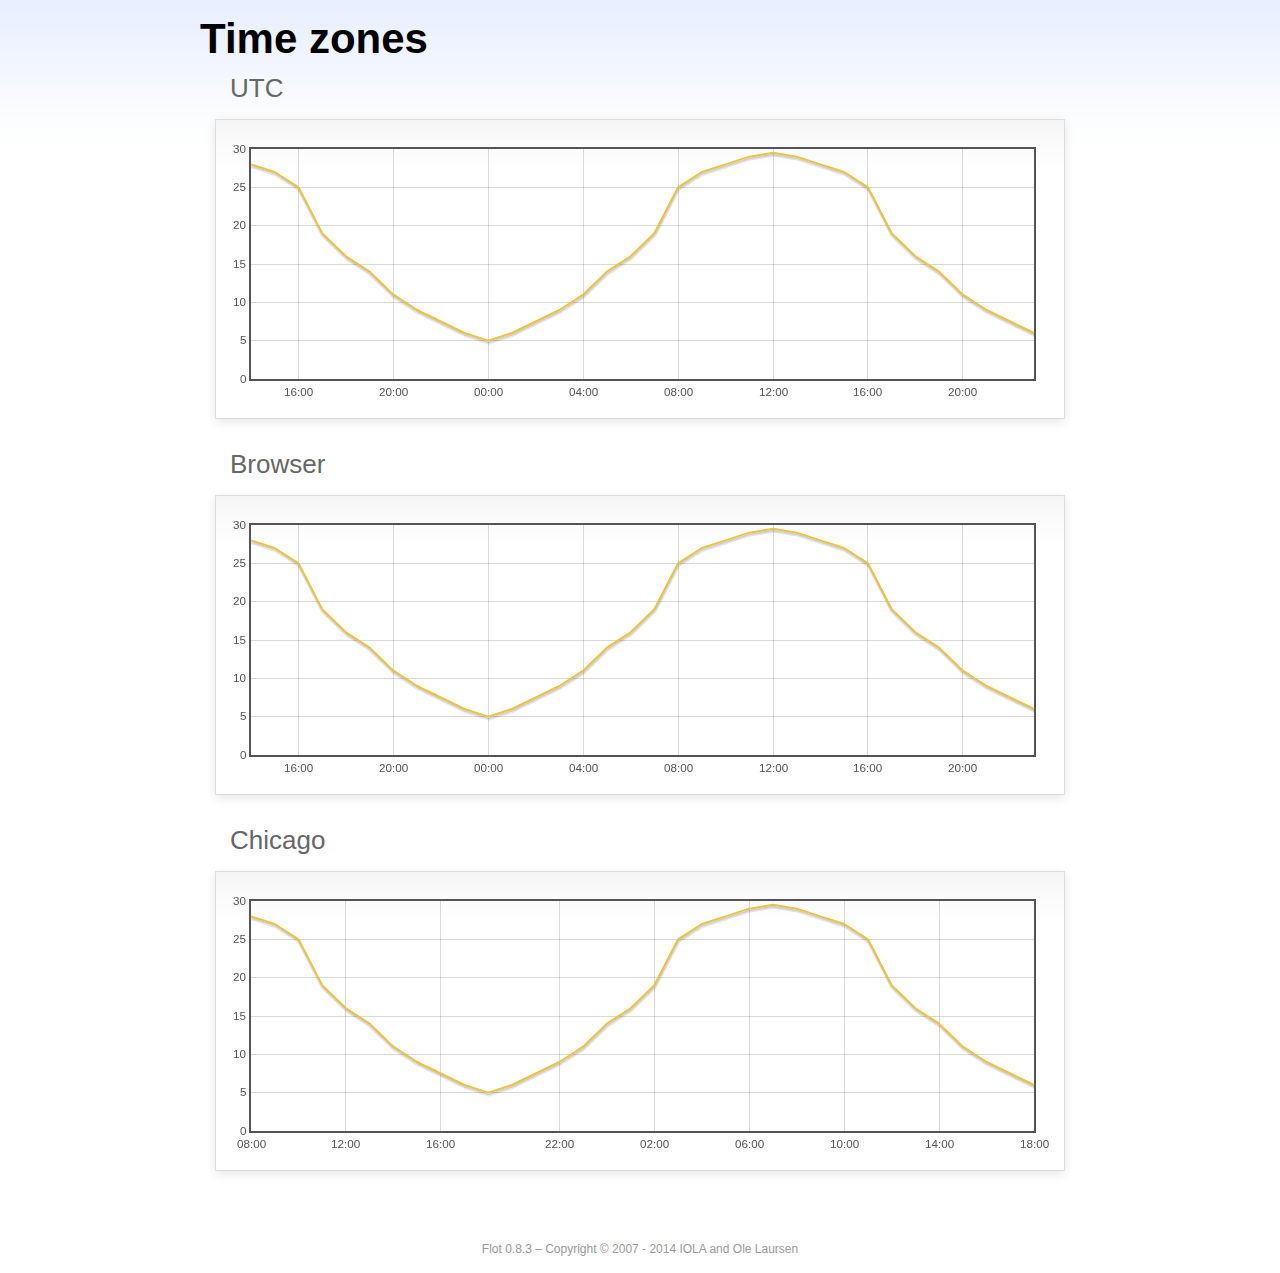
<file: bower_components/flot/examples/axes-time-zones/index.html>
<!DOCTYPE html PUBLIC "-//W3C//DTD HTML 4.01//EN" "http://www.w3.org/TR/html4/strict.dtd">
<html>
<head>
	<meta http-equiv="Content-Type" content="text/html; charset=utf-8">
	<title>Flot Examples: Time zones</title>
	<link href="../examples.css" rel="stylesheet" type="text/css">
	<!--[if lte IE 8]><script language="javascript" type="text/javascript" src="../../excanvas.min.js"></script><![endif]-->
	<script language="javascript" type="text/javascript" src="../../jquery.js"></script>
	<script language="javascript" type="text/javascript" src="../../jquery.flot.js"></script>
	<script language="javascript" type="text/javascript" src="../../jquery.flot.time.js"></script>
	<script language="javascript" type="text/javascript" src="date.js"></script>
	<script type="text/javascript">

	$(function() {

		timezoneJS.timezone.zoneFileBasePath = "tz";
		timezoneJS.timezone.defaultZoneFile = [];
		timezoneJS.timezone.init({async: false});

		var d = [
			[Date.UTC(2011, 2, 12, 14, 0, 0), 28],
			[Date.UTC(2011, 2, 12, 15, 0, 0), 27],
			[Date.UTC(2011, 2, 12, 16, 0, 0), 25],
			[Date.UTC(2011, 2, 12, 17, 0, 0), 19],
			[Date.UTC(2011, 2, 12, 18, 0, 0), 16],
			[Date.UTC(2011, 2, 12, 19, 0, 0), 14],
			[Date.UTC(2011, 2, 12, 20, 0, 0), 11],
			[Date.UTC(2011, 2, 12, 21, 0, 0), 9],
			[Date.UTC(2011, 2, 12, 22, 0, 0), 7.5],
			[Date.UTC(2011, 2, 12, 23, 0, 0), 6],
			[Date.UTC(2011, 2, 13, 0, 0, 0), 5],
			[Date.UTC(2011, 2, 13, 1, 0, 0), 6],
			[Date.UTC(2011, 2, 13, 2, 0, 0), 7.5],
			[Date.UTC(2011, 2, 13, 3, 0, 0), 9],
			[Date.UTC(2011, 2, 13, 4, 0, 0), 11],
			[Date.UTC(2011, 2, 13, 5, 0, 0), 14],
			[Date.UTC(2011, 2, 13, 6, 0, 0), 16],
			[Date.UTC(2011, 2, 13, 7, 0, 0), 19],
			[Date.UTC(2011, 2, 13, 8, 0, 0), 25],
			[Date.UTC(2011, 2, 13, 9, 0, 0), 27],
			[Date.UTC(2011, 2, 13, 10, 0, 0), 28],
			[Date.UTC(2011, 2, 13, 11, 0, 0), 29],
			[Date.UTC(2011, 2, 13, 12, 0, 0), 29.5],
			[Date.UTC(2011, 2, 13, 13, 0, 0), 29],
			[Date.UTC(2011, 2, 13, 14, 0, 0), 28],
			[Date.UTC(2011, 2, 13, 15, 0, 0), 27],
			[Date.UTC(2011, 2, 13, 16, 0, 0), 25],
			[Date.UTC(2011, 2, 13, 17, 0, 0), 19],
			[Date.UTC(2011, 2, 13, 18, 0, 0), 16],
			[Date.UTC(2011, 2, 13, 19, 0, 0), 14],
			[Date.UTC(2011, 2, 13, 20, 0, 0), 11],
			[Date.UTC(2011, 2, 13, 21, 0, 0), 9],
			[Date.UTC(2011, 2, 13, 22, 0, 0), 7.5],
			[Date.UTC(2011, 2, 13, 23, 0, 0), 6]
		];

		var plot = $.plot("#placeholderUTC", [d], {
			xaxis: {
				mode: "time"
			}
		});

		var plot = $.plot("#placeholderLocal", [d], {
			xaxis: {
				mode: "time",
				timezone: "browser"
			}
		});

		var plot = $.plot("#placeholderChicago", [d], {
			xaxis: {
				mode: "time",
				timezone: "America/Chicago"
			}
		});

		// Add the Flot version string to the footer

		$("#footer").prepend("Flot " + $.plot.version + " &ndash; ");
	});

	</script>
</head>
<body>

	<div id="header">
		<h2>Time zones</h2>
	</div>

	<div id="content">

		<h3>UTC</h3>
		<div class="demo-container" style="height: 300px;">
			<div id="placeholderUTC" class="demo-placeholder"></div>
		</div>

		<h3>Browser</h3>
		<div class="demo-container" style="height: 300px;">
			<div id="placeholderLocal" class="demo-placeholder"></div>
		</div>

		<h3>Chicago</h3>
		<div class="demo-container" style="height: 300px;">
			<div id="placeholderChicago" class="demo-placeholder"></div>
		</div>

	</div>

	<div id="footer">
		Copyright &copy; 2007 - 2014 IOLA and Ole Laursen
	</div>

</body>
</html>
</file>
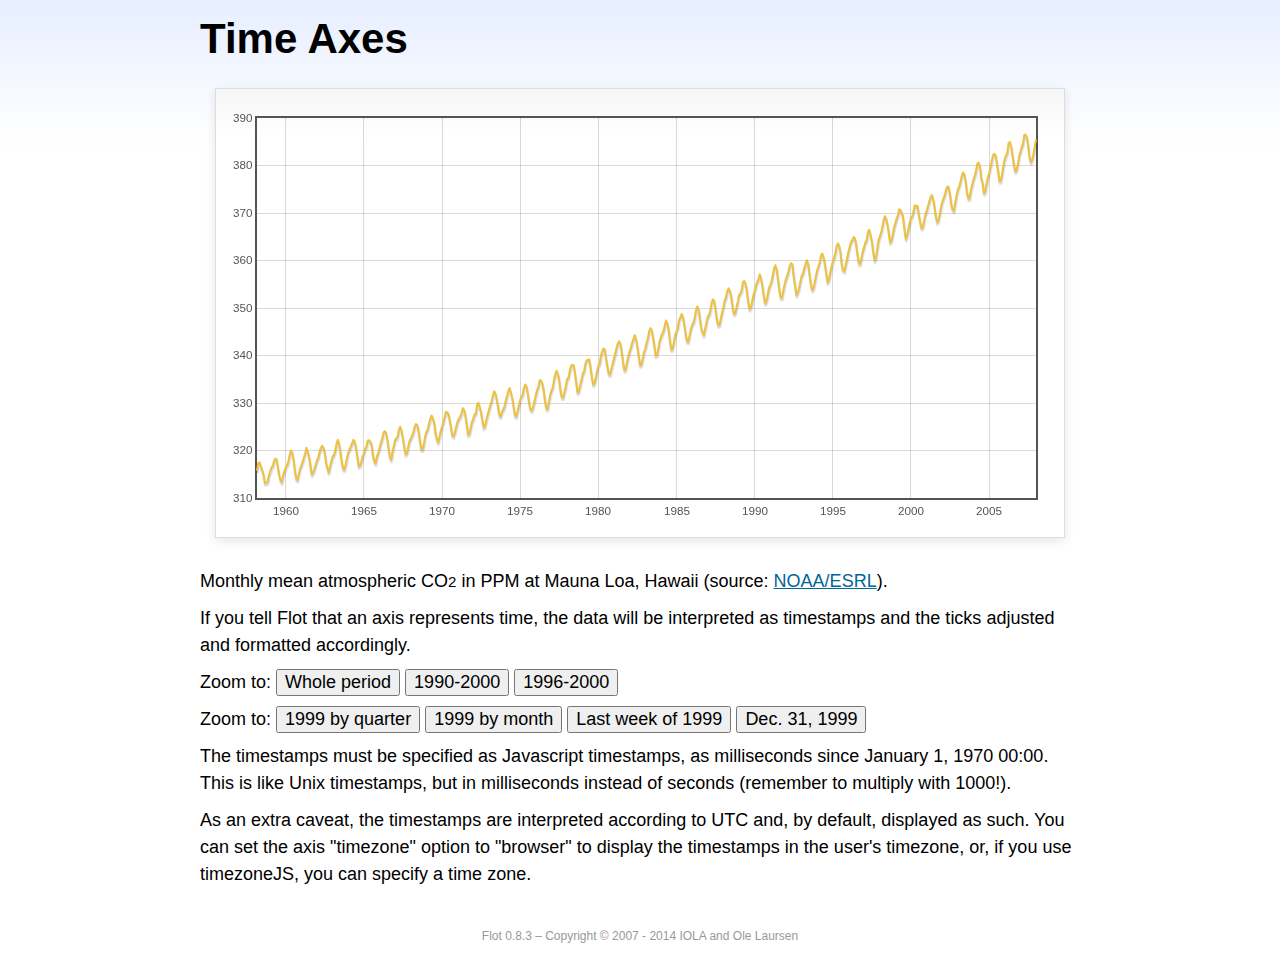
<file: bower_components/flot/examples/axes-time/index.html>
<!DOCTYPE html PUBLIC "-//W3C//DTD HTML 4.01//EN" "http://www.w3.org/TR/html4/strict.dtd">
<html>
<head>
	<meta http-equiv="Content-Type" content="text/html; charset=utf-8">
	<title>Flot Examples: Time Axes</title>
	<link href="../examples.css" rel="stylesheet" type="text/css">
	<!--[if lte IE 8]><script language="javascript" type="text/javascript" src="../../excanvas.min.js"></script><![endif]-->
	<script language="javascript" type="text/javascript" src="../../jquery.js"></script>
	<script language="javascript" type="text/javascript" src="../../jquery.flot.js"></script>
	<script language="javascript" type="text/javascript" src="../../jquery.flot.time.js"></script>
	<script type="text/javascript">

	$(function() {

		var d = [[-373597200000, 315.71], [-370918800000, 317.45], [-368326800000, 317.50], [-363056400000, 315.86], [-360378000000, 314.93], [-357699600000, 313.19], [-352429200000, 313.34], [-349837200000, 314.67], [-347158800000, 315.58], [-344480400000, 316.47], [-342061200000, 316.65], [-339382800000, 317.71], [-336790800000, 318.29], [-334112400000, 318.16], [-331520400000, 316.55], [-328842000000, 314.80], [-326163600000, 313.84], [-323571600000, 313.34], [-320893200000, 314.81], [-318301200000, 315.59], [-315622800000, 316.43], [-312944400000, 316.97], [-310438800000, 317.58], [-307760400000, 319.03], [-305168400000, 320.03], [-302490000000, 319.59], [-299898000000, 318.18], [-297219600000, 315.91], [-294541200000, 314.16], [-291949200000, 313.83], [-289270800000, 315.00], [-286678800000, 316.19], [-284000400000, 316.89], [-281322000000, 317.70], [-278902800000, 318.54], [-276224400000, 319.48], [-273632400000, 320.58], [-270954000000, 319.78], [-268362000000, 318.58], [-265683600000, 316.79], [-263005200000, 314.99], [-260413200000, 315.31], [-257734800000, 316.10], [-255142800000, 317.01], [-252464400000, 317.94], [-249786000000, 318.56], [-247366800000, 319.69], [-244688400000, 320.58], [-242096400000, 321.01], [-239418000000, 320.61], [-236826000000, 319.61], [-234147600000, 317.40], [-231469200000, 316.26], [-228877200000, 315.42], [-226198800000, 316.69], [-223606800000, 317.69], [-220928400000, 318.74], [-218250000000, 319.08], [-215830800000, 319.86], [-213152400000, 321.39], [-210560400000, 322.24], [-207882000000, 321.47], [-205290000000, 319.74], [-202611600000, 317.77], [-199933200000, 316.21], [-197341200000, 315.99], [-194662800000, 317.07], [-192070800000, 318.36], [-189392400000, 319.57], [-178938000000, 322.23], [-176259600000, 321.89], [-173667600000, 320.44], [-170989200000, 318.70], [-168310800000, 316.70], [-165718800000, 316.87], [-163040400000, 317.68], [-160448400000, 318.71], [-157770000000, 319.44], [-155091600000, 320.44], [-152672400000, 320.89], [-149994000000, 322.13], [-147402000000, 322.16], [-144723600000, 321.87], [-142131600000, 321.21], [-139453200000, 318.87], [-136774800000, 317.81], [-134182800000, 317.30], [-131504400000, 318.87], [-128912400000, 319.42], [-126234000000, 320.62], [-123555600000, 321.59], [-121136400000, 322.39], [-118458000000, 323.70], [-115866000000, 324.07], [-113187600000, 323.75], [-110595600000, 322.40], [-107917200000, 320.37], [-105238800000, 318.64], [-102646800000, 318.10], [-99968400000, 319.79], [-97376400000, 321.03], [-94698000000, 322.33], [-92019600000, 322.50], [-89600400000, 323.04], [-86922000000, 324.42], [-84330000000, 325.00], [-81651600000, 324.09], [-79059600000, 322.55], [-76381200000, 320.92], [-73702800000, 319.26], [-71110800000, 319.39], [-68432400000, 320.72], [-65840400000, 321.96], [-63162000000, 322.57], [-60483600000, 323.15], [-57978000000, 323.89], [-55299600000, 325.02], [-52707600000, 325.57], [-50029200000, 325.36], [-47437200000, 324.14], [-44758800000, 322.11], [-42080400000, 320.33], [-39488400000, 320.25], [-36810000000, 321.32], [-34218000000, 322.90], [-31539600000, 324.00], [-28861200000, 324.42], [-26442000000, 325.64], [-23763600000, 326.66], [-21171600000, 327.38], [-18493200000, 326.70], [-15901200000, 325.89], [-13222800000, 323.67], [-10544400000, 322.38], [-7952400000, 321.78], [-5274000000, 322.85], [-2682000000, 324.12], [-3600000, 325.06], [2674800000, 325.98], [5094000000, 326.93], [7772400000, 328.13], [10364400000, 328.07], [13042800000, 327.66], [15634800000, 326.35], [18313200000, 324.69], [20991600000, 323.10], [23583600000, 323.07], [26262000000, 324.01], [28854000000, 325.13], [31532400000, 326.17], [34210800000, 326.68], [36630000000, 327.18], [39308400000, 327.78], [41900400000, 328.92], [44578800000, 328.57], [47170800000, 327.37], [49849200000, 325.43], [52527600000, 323.36], [55119600000, 323.56], [57798000000, 324.80], [60390000000, 326.01], [63068400000, 326.77], [65746800000, 327.63], [68252400000, 327.75], [70930800000, 329.72], [73522800000, 330.07], [76201200000, 329.09], [78793200000, 328.05], [81471600000, 326.32], [84150000000, 324.84], [86742000000, 325.20], [89420400000, 326.50], [92012400000, 327.55], [94690800000, 328.54], [97369200000, 329.56], [99788400000, 330.30], [102466800000, 331.50], [105058800000, 332.48], [107737200000, 332.07], [110329200000, 330.87], [113007600000, 329.31], [115686000000, 327.51], [118278000000, 327.18], [120956400000, 328.16], [123548400000, 328.64], [126226800000, 329.35], [128905200000, 330.71], [131324400000, 331.48], [134002800000, 332.65], [136594800000, 333.16], [139273200000, 332.06], [141865200000, 330.99], [144543600000, 329.17], [147222000000, 327.41], [149814000000, 327.20], [152492400000, 328.33], [155084400000, 329.50], [157762800000, 330.68], [160441200000, 331.41], [162860400000, 331.85], [165538800000, 333.29], [168130800000, 333.91], [170809200000, 333.40], [173401200000, 331.78], [176079600000, 329.88], [178758000000, 328.57], [181350000000, 328.46], [184028400000, 329.26], [189298800000, 331.71], [191977200000, 332.76], [194482800000, 333.48], [197161200000, 334.78], [199753200000, 334.78], [202431600000, 334.17], [205023600000, 332.78], [207702000000, 330.64], [210380400000, 328.95], [212972400000, 328.77], [215650800000, 330.23], [218242800000, 331.69], [220921200000, 332.70], [223599600000, 333.24], [226018800000, 334.96], [228697200000, 336.04], [231289200000, 336.82], [233967600000, 336.13], [236559600000, 334.73], [239238000000, 332.52], [241916400000, 331.19], [244508400000, 331.19], [247186800000, 332.35], [249778800000, 333.47], [252457200000, 335.11], [255135600000, 335.26], [257554800000, 336.60], [260233200000, 337.77], [262825200000, 338.00], [265503600000, 337.99], [268095600000, 336.48], [270774000000, 334.37], [273452400000, 332.27], [276044400000, 332.41], [278722800000, 333.76], [281314800000, 334.83], [283993200000, 336.21], [286671600000, 336.64], [289090800000, 338.12], [291769200000, 339.02], [294361200000, 339.02], [297039600000, 339.20], [299631600000, 337.58], [302310000000, 335.55], [304988400000, 333.89], [307580400000, 334.14], [310258800000, 335.26], [312850800000, 336.71], [315529200000, 337.81], [318207600000, 338.29], [320713200000, 340.04], [323391600000, 340.86], [325980000000, 341.47], [328658400000, 341.26], [331250400000, 339.29], [333928800000, 337.60], [336607200000, 336.12], [339202800000, 336.08], [341881200000, 337.22], [344473200000, 338.34], [347151600000, 339.36], [349830000000, 340.51], [352249200000, 341.57], [354924000000, 342.56], [357516000000, 343.01], [360194400000, 342.47], [362786400000, 340.71], [365464800000, 338.52], [368143200000, 336.96], [370738800000, 337.13], [373417200000, 338.58], [376009200000, 339.89], [378687600000, 340.93], [381366000000, 341.69], [383785200000, 342.69], [389052000000, 344.30], [391730400000, 343.43], [394322400000, 341.88], [397000800000, 339.89], [399679200000, 337.95], [402274800000, 338.10], [404953200000, 339.27], [407545200000, 340.67], [410223600000, 341.42], [412902000000, 342.68], [415321200000, 343.46], [417996000000, 345.10], [420588000000, 345.76], [423266400000, 345.36], [425858400000, 343.91], [428536800000, 342.05], [431215200000, 340.00], [433810800000, 340.12], [436489200000, 341.33], [439081200000, 342.94], [441759600000, 343.87], [444438000000, 344.60], [446943600000, 345.20], [452210400000, 347.36], [454888800000, 346.74], [457480800000, 345.41], [460159200000, 343.01], [462837600000, 341.23], [465433200000, 341.52], [468111600000, 342.86], [470703600000, 344.41], [473382000000, 345.09], [476060400000, 345.89], [478479600000, 347.49], [481154400000, 348.00], [483746400000, 348.75], [486424800000, 348.19], [489016800000, 346.54], [491695200000, 344.63], [494373600000, 343.03], [496969200000, 342.92], [499647600000, 344.24], [502239600000, 345.62], [504918000000, 346.43], [507596400000, 346.94], [510015600000, 347.88], [512690400000, 349.57], [515282400000, 350.35], [517960800000, 349.72], [520552800000, 347.78], [523231200000, 345.86], [525909600000, 344.84], [528505200000, 344.32], [531183600000, 345.67], [533775600000, 346.88], [536454000000, 348.19], [539132400000, 348.55], [541551600000, 349.52], [544226400000, 351.12], [546818400000, 351.84], [549496800000, 351.49], [552088800000, 349.82], [554767200000, 347.63], [557445600000, 346.38], [560041200000, 346.49], [562719600000, 347.75], [565311600000, 349.03], [567990000000, 350.20], [570668400000, 351.61], [573174000000, 352.22], [575848800000, 353.53], [578440800000, 354.14], [581119200000, 353.62], [583711200000, 352.53], [586389600000, 350.41], [589068000000, 348.84], [591663600000, 348.94], [594342000000, 350.04], [596934000000, 351.29], [599612400000, 352.72], [602290800000, 353.10], [604710000000, 353.65], [607384800000, 355.43], [609976800000, 355.70], [612655200000, 355.11], [615247200000, 353.79], [617925600000, 351.42], [620604000000, 349.81], [623199600000, 350.11], [625878000000, 351.26], [628470000000, 352.63], [631148400000, 353.64], [633826800000, 354.72], [636246000000, 355.49], [638920800000, 356.09], [641512800000, 357.08], [644191200000, 356.11], [646783200000, 354.70], [649461600000, 352.68], [652140000000, 351.05], [654735600000, 351.36], [657414000000, 352.81], [660006000000, 354.22], [662684400000, 354.85], [665362800000, 355.66], [667782000000, 357.04], [670456800000, 358.40], [673048800000, 359.00], [675727200000, 357.99], [678319200000, 356.00], [680997600000, 353.78], [683676000000, 352.20], [686271600000, 352.22], [688950000000, 353.70], [691542000000, 354.98], [694220400000, 356.09], [696898800000, 356.85], [699404400000, 357.73], [702079200000, 358.91], [704671200000, 359.45], [707349600000, 359.19], [709941600000, 356.72], [712620000000, 354.79], [715298400000, 352.79], [717894000000, 353.20], [720572400000, 354.15], [723164400000, 355.39], [725842800000, 356.77], [728521200000, 357.17], [730940400000, 358.26], [733615200000, 359.16], [736207200000, 360.07], [738885600000, 359.41], [741477600000, 357.44], [744156000000, 355.30], [746834400000, 353.87], [749430000000, 354.04], [752108400000, 355.27], [754700400000, 356.70], [757378800000, 358.00], [760057200000, 358.81], [762476400000, 359.68], [765151200000, 361.13], [767743200000, 361.48], [770421600000, 360.60], [773013600000, 359.20], [775692000000, 357.23], [778370400000, 355.42], [780966000000, 355.89], [783644400000, 357.41], [786236400000, 358.74], [788914800000, 359.73], [791593200000, 360.61], [794012400000, 361.58], [796687200000, 363.05], [799279200000, 363.62], [801957600000, 363.03], [804549600000, 361.55], [807228000000, 358.94], [809906400000, 357.93], [812502000000, 357.80], [815180400000, 359.22], [817772400000, 360.44], [820450800000, 361.83], [823129200000, 362.95], [825634800000, 363.91], [828309600000, 364.28], [830901600000, 364.94], [833580000000, 364.70], [836172000000, 363.31], [838850400000, 361.15], [841528800000, 359.40], [844120800000, 359.34], [846802800000, 360.62], [849394800000, 361.96], [852073200000, 362.81], [854751600000, 363.87], [857170800000, 364.25], [859845600000, 366.02], [862437600000, 366.46], [865116000000, 365.32], [867708000000, 364.07], [870386400000, 361.95], [873064800000, 360.06], [875656800000, 360.49], [878338800000, 362.19], [880930800000, 364.12], [883609200000, 364.99], [886287600000, 365.82], [888706800000, 366.95], [891381600000, 368.42], [893973600000, 369.33], [896652000000, 368.78], [899244000000, 367.59], [901922400000, 365.84], [904600800000, 363.83], [907192800000, 364.18], [909874800000, 365.34], [912466800000, 366.93], [915145200000, 367.94], [917823600000, 368.82], [920242800000, 369.46], [922917600000, 370.77], [925509600000, 370.66], [928188000000, 370.10], [930780000000, 369.08], [933458400000, 366.66], [936136800000, 364.60], [938728800000, 365.17], [941410800000, 366.51], [944002800000, 367.89], [946681200000, 369.04], [949359600000, 369.35], [951865200000, 370.38], [954540000000, 371.63], [957132000000, 371.32], [959810400000, 371.53], [962402400000, 369.75], [965080800000, 368.23], [967759200000, 366.87], [970351200000, 366.94], [973033200000, 368.27], [975625200000, 369.64], [978303600000, 370.46], [980982000000, 371.44], [983401200000, 372.37], [986076000000, 373.33], [988668000000, 373.77], [991346400000, 373.09], [993938400000, 371.51], [996616800000, 369.55], [999295200000, 368.12], [1001887200000, 368.38], [1004569200000, 369.66], [1007161200000, 371.11], [1009839600000, 372.36], [1012518000000, 373.09], [1014937200000, 373.81], [1017612000000, 374.93], [1020204000000, 375.58], [1022882400000, 375.44], [1025474400000, 373.86], [1028152800000, 371.77], [1030831200000, 370.73], [1033423200000, 370.50], [1036105200000, 372.18], [1038697200000, 373.70], [1041375600000, 374.92], [1044054000000, 375.62], [1046473200000, 376.51], [1049148000000, 377.75], [1051740000000, 378.54], [1054418400000, 378.20], [1057010400000, 376.68], [1059688800000, 374.43], [1062367200000, 373.11], [1064959200000, 373.10], [1067641200000, 374.77], [1070233200000, 375.97], [1072911600000, 377.03], [1075590000000, 377.87], [1078095600000, 378.88], [1080770400000, 380.42], [1083362400000, 380.62], [1086040800000, 379.70], [1088632800000, 377.43], [1091311200000, 376.32], [1093989600000, 374.19], [1096581600000, 374.47], [1099263600000, 376.15], [1101855600000, 377.51], [1104534000000, 378.43], [1107212400000, 379.70], [1109631600000, 380.92], [1112306400000, 382.18], [1114898400000, 382.45], [1117576800000, 382.14], [1120168800000, 380.60], [1122847200000, 378.64], [1125525600000, 376.73], [1128117600000, 376.84], [1130799600000, 378.29], [1133391600000, 380.06], [1136070000000, 381.40], [1138748400000, 382.20], [1141167600000, 382.66], [1143842400000, 384.69], [1146434400000, 384.94], [1149112800000, 384.01], [1151704800000, 382.14], [1154383200000, 380.31], [1157061600000, 378.81], [1159653600000, 379.03], [1162335600000, 380.17], [1164927600000, 381.85], [1167606000000, 382.94], [1170284400000, 383.86], [1172703600000, 384.49], [1175378400000, 386.37], [1177970400000, 386.54], [1180648800000, 385.98], [1183240800000, 384.36], [1185919200000, 381.85], [1188597600000, 380.74], [1191189600000, 381.15], [1193871600000, 382.38], [1196463600000, 383.94], [1199142000000, 385.44]]; 

		$.plot("#placeholder", [d], {
			xaxis: { mode: "time" }
		});

		$("#whole").click(function () {
			$.plot("#placeholder", [d], {
				xaxis: { mode: "time" }
			});
		});

		$("#nineties").click(function () {
			$.plot("#placeholder", [d], {
				xaxis: {
					mode: "time",
					min: (new Date(1990, 0, 1)).getTime(),
					max: (new Date(2000, 0, 1)).getTime()
				}
			});
		});

		$("#latenineties").click(function () {
			$.plot("#placeholder", [d], {
				xaxis: {
					mode: "time",
					minTickSize: [1, "year"],
					min: (new Date(1996, 0, 1)).getTime(),
					max: (new Date(2000, 0, 1)).getTime()
				}
			});
		});

		$("#ninetyninequarters").click(function () {
			$.plot("#placeholder", [d], {
				xaxis: {
					mode: "time",
					minTickSize: [1, "quarter"],
					min: (new Date(1999, 0, 1)).getTime(),
					max: (new Date(2000, 0, 1)).getTime()
				}
			});
		});

		$("#ninetynine").click(function () {
			$.plot("#placeholder", [d], {
				xaxis: {
					mode: "time",
					minTickSize: [1, "month"],
					min: (new Date(1999, 0, 1)).getTime(),
					max: (new Date(2000, 0, 1)).getTime()
				}
			});
		});

		$("#lastweekninetynine").click(function () {
			$.plot("#placeholder", [d], {
				xaxis: {
					mode: "time",
					minTickSize: [1, "day"],
					min: (new Date(1999, 11, 25)).getTime(),
					max: (new Date(2000, 0, 1)).getTime(),
					timeformat: "%a"
				}
			});
		});

		$("#lastdayninetynine").click(function () {
			$.plot("#placeholder", [d], {
				xaxis: {
					mode: "time",
					minTickSize: [1, "hour"],
					min: (new Date(1999, 11, 31)).getTime(),
					max: (new Date(2000, 0, 1)).getTime(),
					twelveHourClock: true
				}
			});
		});

		// Add the Flot version string to the footer

		$("#footer").prepend("Flot " + $.plot.version + " &ndash; ");
	});

	</script>
</head>
<body>

	<div id="header">
		<h2>Time Axes</h2>
	</div>

	<div id="content">

		<div class="demo-container">
			<div id="placeholder" class="demo-placeholder"></div>
		</div>

		<p>Monthly mean atmospheric CO<sub>2</sub> in PPM at Mauna Loa, Hawaii (source: <a href="http://www.esrl.noaa.gov/gmd/ccgg/trends/">NOAA/ESRL</a>).</p>

		<p>If you tell Flot that an axis represents time, the data will be interpreted as timestamps and the ticks adjusted and formatted accordingly.</p>

		<p>Zoom to: <button id="whole">Whole period</button>
		<button id="nineties">1990-2000</button>
		<button id="latenineties">1996-2000</button></p>

		<p>Zoom to: <button id="ninetyninequarters">1999 by quarter</button>
		<button id="ninetynine">1999 by month</button>
		<button id="lastweekninetynine">Last week of 1999</button>
		<button id="lastdayninetynine">Dec. 31, 1999</button></p>

		<p>The timestamps must be specified as Javascript timestamps, as milliseconds since January 1, 1970 00:00. This is like Unix timestamps, but in milliseconds instead of seconds (remember to multiply with 1000!).</p>

		<p>As an extra caveat, the timestamps are interpreted according to UTC and, by default, displayed as such. You can set the axis "timezone" option to "browser" to display the timestamps in the user's timezone, or, if you use timezoneJS, you can specify a time zone.</p>

	</div>

	<div id="footer">
		Copyright &copy; 2007 - 2014 IOLA and Ole Laursen
	</div>

</body>
</html>
</file>
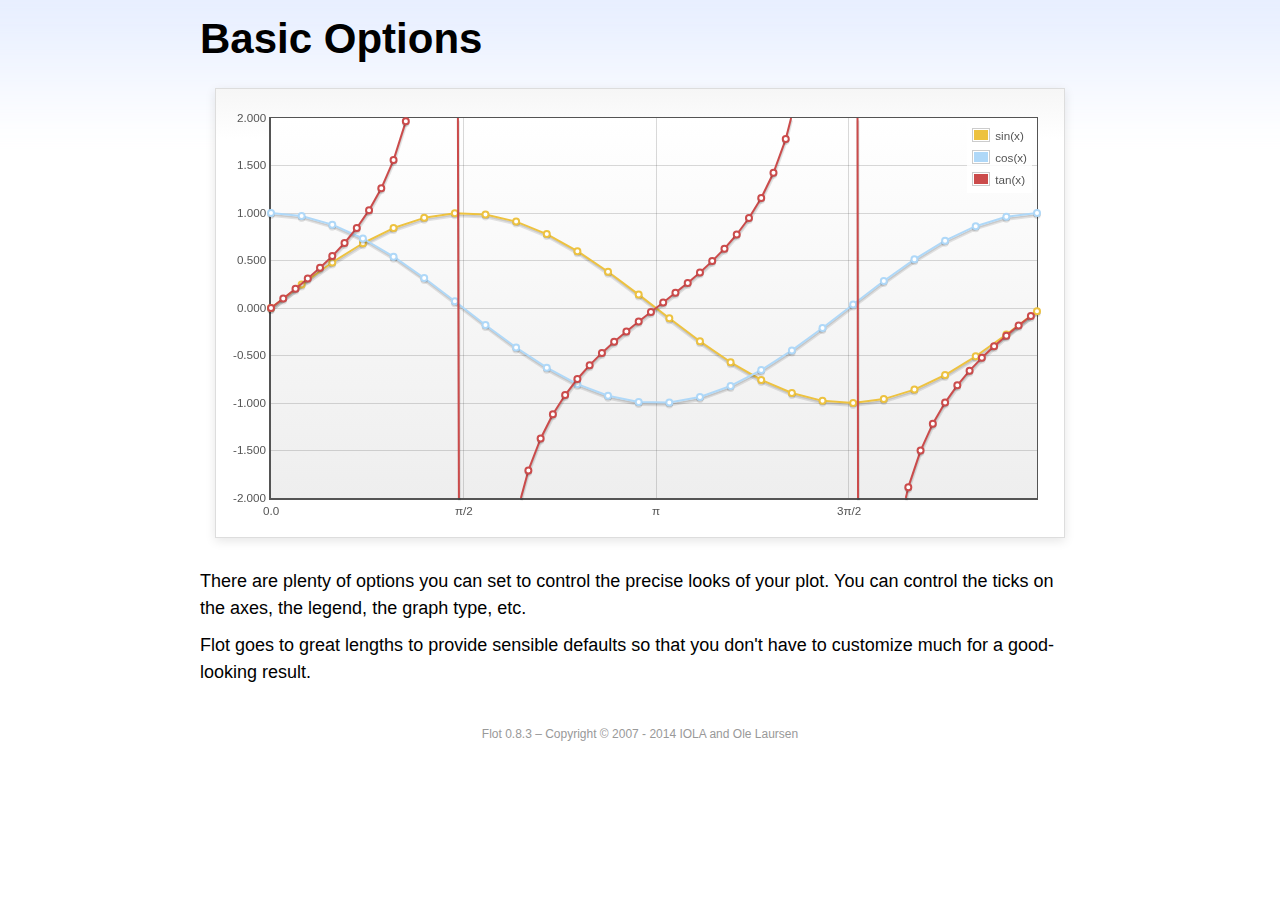
<file: bower_components/flot/examples/basic-options/index.html>
<!DOCTYPE html PUBLIC "-//W3C//DTD HTML 4.01//EN" "http://www.w3.org/TR/html4/strict.dtd">
<html>
<head>
	<meta http-equiv="Content-Type" content="text/html; charset=utf-8">
	<title>Flot Examples: Basic Options</title>
	<link href="../examples.css" rel="stylesheet" type="text/css">
	<!--[if lte IE 8]><script language="javascript" type="text/javascript" src="../../excanvas.min.js"></script><![endif]-->
	<script language="javascript" type="text/javascript" src="../../jquery.js"></script>
	<script language="javascript" type="text/javascript" src="../../jquery.flot.js"></script>
	<script type="text/javascript">

	$(function () {

		var d1 = [];
		for (var i = 0; i < Math.PI * 2; i += 0.25) {
			d1.push([i, Math.sin(i)]);
		}

		var d2 = [];
		for (var i = 0; i < Math.PI * 2; i += 0.25) {
			d2.push([i, Math.cos(i)]);
		}

		var d3 = [];
		for (var i = 0; i < Math.PI * 2; i += 0.1) {
			d3.push([i, Math.tan(i)]);
		}

		$.plot("#placeholder", [
			{ label: "sin(x)", data: d1 },
			{ label: "cos(x)", data: d2 },
			{ label: "tan(x)", data: d3 }
		], {
			series: {
				lines: { show: true },
				points: { show: true }
			},
			xaxis: {
				ticks: [
					0, [ Math.PI/2, "\u03c0/2" ], [ Math.PI, "\u03c0" ],
					[ Math.PI * 3/2, "3\u03c0/2" ], [ Math.PI * 2, "2\u03c0" ]
				]
			},
			yaxis: {
				ticks: 10,
				min: -2,
				max: 2,
				tickDecimals: 3
			},
			grid: {
				backgroundColor: { colors: [ "#fff", "#eee" ] },
				borderWidth: {
					top: 1,
					right: 1,
					bottom: 2,
					left: 2
				}
			}
		});

		// Add the Flot version string to the footer

		$("#footer").prepend("Flot " + $.plot.version + " &ndash; ");
	});

	</script>
</head>
<body>

	<div id="header">
		<h2>Basic Options</h2>
	</div>

	<div id="content">

		<div class="demo-container">
			<div id="placeholder" class="demo-placeholder"></div>
		</div>

		<p>There are plenty of options you can set to control the precise looks of your plot. You can control the ticks on the axes, the legend, the graph type, etc.</p>

		<p>Flot goes to great lengths to provide sensible defaults so that you don't have to customize much for a good-looking result.</p>

	</div>

	<div id="footer">
		Copyright &copy; 2007 - 2014 IOLA and Ole Laursen
	</div>

</body>
</html>
</file>
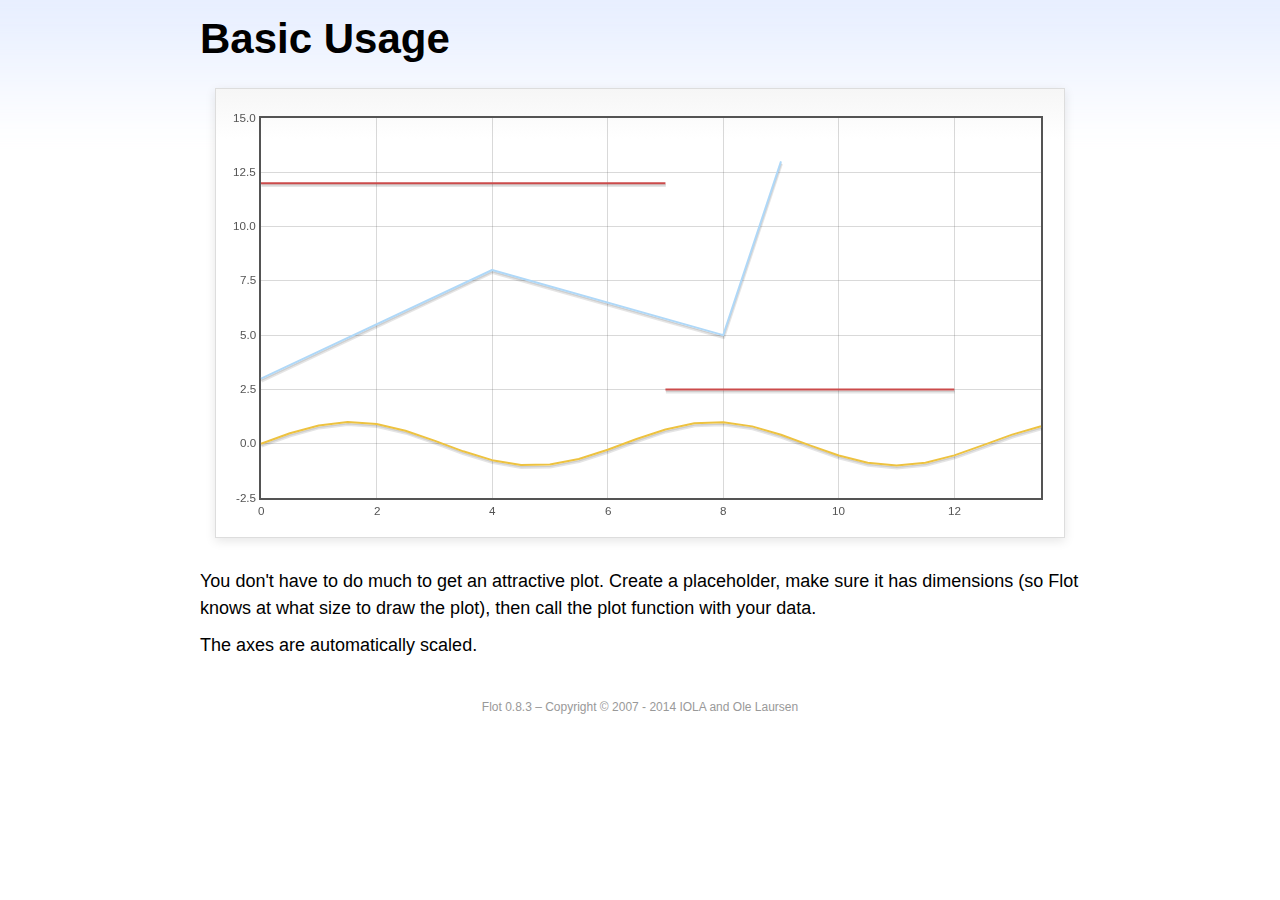
<file: bower_components/flot/examples/basic-usage/index.html>
<!DOCTYPE html PUBLIC "-//W3C//DTD HTML 4.01//EN" "http://www.w3.org/TR/html4/strict.dtd">
<html>
<head>
	<meta http-equiv="Content-Type" content="text/html; charset=utf-8">
	<title>Flot Examples: Basic Usage</title>
	<link href="../examples.css" rel="stylesheet" type="text/css">
	<!--[if lte IE 8]><script language="javascript" type="text/javascript" src="../../excanvas.min.js"></script><![endif]-->
	<script language="javascript" type="text/javascript" src="../../jquery.js"></script>
	<script language="javascript" type="text/javascript" src="../../jquery.flot.js"></script>
	<script type="text/javascript">

	$(function() {

		var d1 = [];
		for (var i = 0; i < 14; i += 0.5) {
			d1.push([i, Math.sin(i)]);
		}

		var d2 = [[0, 3], [4, 8], [8, 5], [9, 13]];

		// A null signifies separate line segments

		var d3 = [[0, 12], [7, 12], null, [7, 2.5], [12, 2.5]];

		$.plot("#placeholder", [ d1, d2, d3 ]);

		// Add the Flot version string to the footer

		$("#footer").prepend("Flot " + $.plot.version + " &ndash; ");
	});

	</script>
</head>
<body>

	<div id="header">
		<h2>Basic Usage</h2>
	</div>

	<div id="content">

		<div class="demo-container">
			<div id="placeholder" class="demo-placeholder"></div>
		</div>

		<p>You don't have to do much to get an attractive plot.  Create a placeholder, make sure it has dimensions (so Flot knows at what size to draw the plot), then call the plot function with your data.</p>

		<p>The axes are automatically scaled.</p>

	</div>

	<div id="footer">
		Copyright &copy; 2007 - 2014 IOLA and Ole Laursen
	</div>

</body>
</html>
</file>
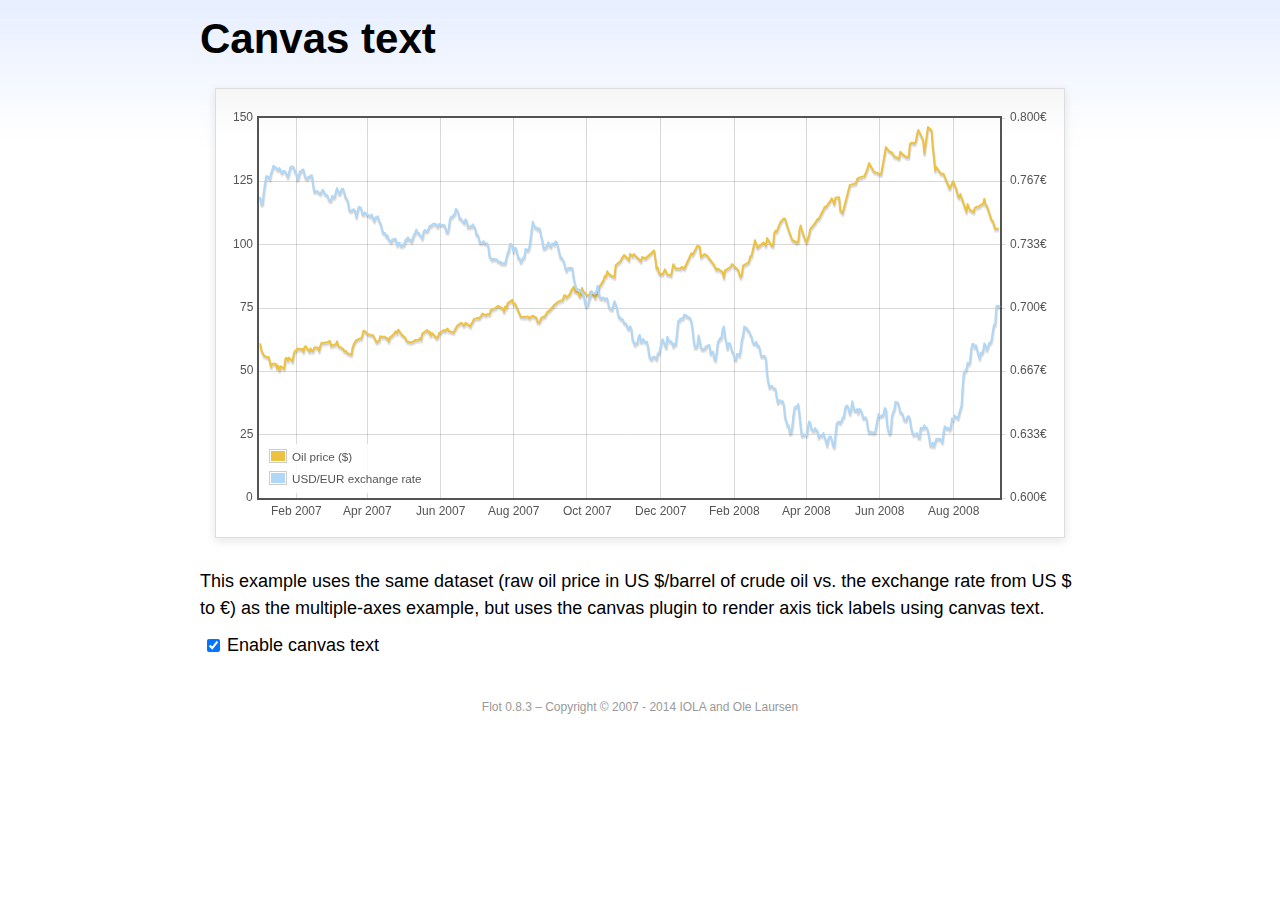
<file: bower_components/flot/examples/canvas/index.html>
<!DOCTYPE html PUBLIC "-//W3C//DTD HTML 4.01//EN" "http://www.w3.org/TR/html4/strict.dtd">
<html>
<head>
	<meta http-equiv="Content-Type" content="text/html; charset=utf-8">
	<title>Flot Examples: Canvas text</title>
	<link href="../examples.css" rel="stylesheet" type="text/css">
	<!--[if lte IE 8]><script language="javascript" type="text/javascript" src="../../excanvas.min.js"></script><![endif]-->
	<script language="javascript" type="text/javascript" src="../../jquery.js"></script>
	<script language="javascript" type="text/javascript" src="../../jquery.flot.js"></script>
	<script language="javascript" type="text/javascript" src="../../jquery.flot.time.js"></script>
	<script language="javascript" type="text/javascript" src="../../jquery.flot.canvas.js"></script>
	<script type="text/javascript">

	$(function() {

		var oilPrices = [[1167692400000,61.05], [1167778800000,58.32], [1167865200000,57.35], [1167951600000,56.31], [1168210800000,55.55], [1168297200000,55.64], [1168383600000,54.02], [1168470000000,51.88], [1168556400000,52.99], [1168815600000,52.99], [1168902000000,51.21], [1168988400000,52.24], [1169074800000,50.48], [1169161200000,51.99], [1169420400000,51.13], [1169506800000,55.04], [1169593200000,55.37], [1169679600000,54.23], [1169766000000,55.42], [1170025200000,54.01], [1170111600000,56.97], [1170198000000,58.14], [1170284400000,58.14], [1170370800000,59.02], [1170630000000,58.74], [1170716400000,58.88], [1170802800000,57.71], [1170889200000,59.71], [1170975600000,59.89], [1171234800000,57.81], [1171321200000,59.06], [1171407600000,58.00], [1171494000000,57.99], [1171580400000,59.39], [1171839600000,59.39], [1171926000000,58.07], [1172012400000,60.07], [1172098800000,61.14], [1172444400000,61.39], [1172530800000,61.46], [1172617200000,61.79], [1172703600000,62.00], [1172790000000,60.07], [1173135600000,60.69], [1173222000000,61.82], [1173308400000,60.05], [1173654000000,58.91], [1173740400000,57.93], [1173826800000,58.16], [1173913200000,57.55], [1173999600000,57.11], [1174258800000,56.59], [1174345200000,59.61], [1174518000000,61.69], [1174604400000,62.28], [1174860000000,62.91], [1174946400000,62.93], [1175032800000,64.03], [1175119200000,66.03], [1175205600000,65.87], [1175464800000,64.64], [1175637600000,64.38], [1175724000000,64.28], [1175810400000,64.28], [1176069600000,61.51], [1176156000000,61.89], [1176242400000,62.01], [1176328800000,63.85], [1176415200000,63.63], [1176674400000,63.61], [1176760800000,63.10], [1176847200000,63.13], [1176933600000,61.83], [1177020000000,63.38], [1177279200000,64.58], [1177452000000,65.84], [1177538400000,65.06], [1177624800000,66.46], [1177884000000,64.40], [1178056800000,63.68], [1178143200000,63.19], [1178229600000,61.93], [1178488800000,61.47], [1178575200000,61.55], [1178748000000,61.81], [1178834400000,62.37], [1179093600000,62.46], [1179180000000,63.17], [1179266400000,62.55], [1179352800000,64.94], [1179698400000,66.27], [1179784800000,65.50], [1179871200000,65.77], [1179957600000,64.18], [1180044000000,65.20], [1180389600000,63.15], [1180476000000,63.49], [1180562400000,65.08], [1180908000000,66.30], [1180994400000,65.96], [1181167200000,66.93], [1181253600000,65.98], [1181599200000,65.35], [1181685600000,66.26], [1181858400000,68.00], [1182117600000,69.09], [1182204000000,69.10], [1182290400000,68.19], [1182376800000,68.19], [1182463200000,69.14], [1182722400000,68.19], [1182808800000,67.77], [1182895200000,68.97], [1182981600000,69.57], [1183068000000,70.68], [1183327200000,71.09], [1183413600000,70.92], [1183586400000,71.81], [1183672800000,72.81], [1183932000000,72.19], [1184018400000,72.56], [1184191200000,72.50], [1184277600000,74.15], [1184623200000,75.05], [1184796000000,75.92], [1184882400000,75.57], [1185141600000,74.89], [1185228000000,73.56], [1185314400000,75.57], [1185400800000,74.95], [1185487200000,76.83], [1185832800000,78.21], [1185919200000,76.53], [1186005600000,76.86], [1186092000000,76.00], [1186437600000,71.59], [1186696800000,71.47], [1186956000000,71.62], [1187042400000,71.00], [1187301600000,71.98], [1187560800000,71.12], [1187647200000,69.47], [1187733600000,69.26], [1187820000000,69.83], [1187906400000,71.09], [1188165600000,71.73], [1188338400000,73.36], [1188511200000,74.04], [1188856800000,76.30], [1189116000000,77.49], [1189461600000,78.23], [1189548000000,79.91], [1189634400000,80.09], [1189720800000,79.10], [1189980000000,80.57], [1190066400000,81.93], [1190239200000,83.32], [1190325600000,81.62], [1190584800000,80.95], [1190671200000,79.53], [1190757600000,80.30], [1190844000000,82.88], [1190930400000,81.66], [1191189600000,80.24], [1191276000000,80.05], [1191362400000,79.94], [1191448800000,81.44], [1191535200000,81.22], [1191794400000,79.02], [1191880800000,80.26], [1191967200000,80.30], [1192053600000,83.08], [1192140000000,83.69], [1192399200000,86.13], [1192485600000,87.61], [1192572000000,87.40], [1192658400000,89.47], [1192744800000,88.60], [1193004000000,87.56], [1193090400000,87.56], [1193176800000,87.10], [1193263200000,91.86], [1193612400000,93.53], [1193698800000,94.53], [1193871600000,95.93], [1194217200000,93.98], [1194303600000,96.37], [1194476400000,95.46], [1194562800000,96.32], [1195081200000,93.43], [1195167600000,95.10], [1195426800000,94.64], [1195513200000,95.10], [1196031600000,97.70], [1196118000000,94.42], [1196204400000,90.62], [1196290800000,91.01], [1196377200000,88.71], [1196636400000,88.32], [1196809200000,90.23], [1196982000000,88.28], [1197241200000,87.86], [1197327600000,90.02], [1197414000000,92.25], [1197586800000,90.63], [1197846000000,90.63], [1197932400000,90.49], [1198018800000,91.24], [1198105200000,91.06], [1198191600000,90.49], [1198710000000,96.62], [1198796400000,96.00], [1199142000000,99.62], [1199314800000,99.18], [1199401200000,95.09], [1199660400000,96.33], [1199833200000,95.67], [1200351600000,91.90], [1200438000000,90.84], [1200524400000,90.13], [1200610800000,90.57], [1200956400000,89.21], [1201042800000,86.99], [1201129200000,89.85], [1201474800000,90.99], [1201561200000,91.64], [1201647600000,92.33], [1201734000000,91.75], [1202079600000,90.02], [1202166000000,88.41], [1202252400000,87.14], [1202338800000,88.11], [1202425200000,91.77], [1202770800000,92.78], [1202857200000,93.27], [1202943600000,95.46], [1203030000000,95.46], [1203289200000,101.74], [1203462000000,98.81], [1203894000000,100.88], [1204066800000,99.64], [1204153200000,102.59], [1204239600000,101.84], [1204498800000,99.52], [1204585200000,99.52], [1204671600000,104.52], [1204758000000,105.47], [1204844400000,105.15], [1205103600000,108.75], [1205276400000,109.92], [1205362800000,110.33], [1205449200000,110.21], [1205708400000,105.68], [1205967600000,101.84], [1206313200000,100.86], [1206399600000,101.22], [1206486000000,105.90], [1206572400000,107.58], [1206658800000,105.62], [1206914400000,101.58], [1207000800000,100.98], [1207173600000,103.83], [1207260000000,106.23], [1207605600000,108.50], [1207778400000,110.11], [1207864800000,110.14], [1208210400000,113.79], [1208296800000,114.93], [1208383200000,114.86], [1208728800000,117.48], [1208815200000,118.30], [1208988000000,116.06], [1209074400000,118.52], [1209333600000,118.75], [1209420000000,113.46], [1209592800000,112.52], [1210024800000,121.84], [1210111200000,123.53], [1210197600000,123.69], [1210543200000,124.23], [1210629600000,125.80], [1210716000000,126.29], [1211148000000,127.05], [1211320800000,129.07], [1211493600000,132.19], [1211839200000,128.85], [1212357600000,127.76], [1212703200000,138.54], [1212962400000,136.80], [1213135200000,136.38], [1213308000000,134.86], [1213653600000,134.01], [1213740000000,136.68], [1213912800000,135.65], [1214172000000,134.62], [1214258400000,134.62], [1214344800000,134.62], [1214431200000,139.64], [1214517600000,140.21], [1214776800000,140.00], [1214863200000,140.97], [1214949600000,143.57], [1215036000000,145.29], [1215381600000,141.37], [1215468000000,136.04], [1215727200000,146.40], [1215986400000,145.18], [1216072800000,138.74], [1216159200000,134.60], [1216245600000,129.29], [1216332000000,130.65], [1216677600000,127.95], [1216850400000,127.95], [1217282400000,122.19], [1217455200000,124.08], [1217541600000,125.10], [1217800800000,121.41], [1217887200000,119.17], [1217973600000,118.58], [1218060000000,120.02], [1218405600000,114.45], [1218492000000,113.01], [1218578400000,116.00], [1218751200000,113.77], [1219010400000,112.87], [1219096800000,114.53], [1219269600000,114.98], [1219356000000,114.98], [1219701600000,116.27], [1219788000000,118.15], [1219874400000,115.59], [1219960800000,115.46], [1220306400000,109.71], [1220392800000,109.35], [1220565600000,106.23], [1220824800000,106.34]];

		var exchangeRates = [[1167606000000,0.7580], [1167692400000,0.7580], [1167778800000,0.75470], [1167865200000,0.75490], [1167951600000,0.76130], [1168038000000,0.76550], [1168124400000,0.76930], [1168210800000,0.76940], [1168297200000,0.76880], [1168383600000,0.76780], [1168470000000,0.77080], [1168556400000,0.77270], [1168642800000,0.77490], [1168729200000,0.77410], [1168815600000,0.77410], [1168902000000,0.77320], [1168988400000,0.77270], [1169074800000,0.77370], [1169161200000,0.77240], [1169247600000,0.77120], [1169334000000,0.7720], [1169420400000,0.77210], [1169506800000,0.77170], [1169593200000,0.77040], [1169679600000,0.7690], [1169766000000,0.77110], [1169852400000,0.7740], [1169938800000,0.77450], [1170025200000,0.77450], [1170111600000,0.7740], [1170198000000,0.77160], [1170284400000,0.77130], [1170370800000,0.76780], [1170457200000,0.76880], [1170543600000,0.77180], [1170630000000,0.77180], [1170716400000,0.77280], [1170802800000,0.77290], [1170889200000,0.76980], [1170975600000,0.76850], [1171062000000,0.76810], [1171148400000,0.7690], [1171234800000,0.7690], [1171321200000,0.76980], [1171407600000,0.76990], [1171494000000,0.76510], [1171580400000,0.76130], [1171666800000,0.76160], [1171753200000,0.76140], [1171839600000,0.76140], [1171926000000,0.76070], [1172012400000,0.76020], [1172098800000,0.76110], [1172185200000,0.76220], [1172271600000,0.76150], [1172358000000,0.75980], [1172444400000,0.75980], [1172530800000,0.75920], [1172617200000,0.75730], [1172703600000,0.75660], [1172790000000,0.75670], [1172876400000,0.75910], [1172962800000,0.75820], [1173049200000,0.75850], [1173135600000,0.76130], [1173222000000,0.76310], [1173308400000,0.76150], [1173394800000,0.760], [1173481200000,0.76130], [1173567600000,0.76270], [1173654000000,0.76270], [1173740400000,0.76080], [1173826800000,0.75830], [1173913200000,0.75750], [1173999600000,0.75620], [1174086000000,0.7520], [1174172400000,0.75120], [1174258800000,0.75120], [1174345200000,0.75170], [1174431600000,0.7520], [1174518000000,0.75110], [1174604400000,0.7480], [1174690800000,0.75090], [1174777200000,0.75310], [1174860000000,0.75310], [1174946400000,0.75270], [1175032800000,0.74980], [1175119200000,0.74930], [1175205600000,0.75040], [1175292000000,0.750], [1175378400000,0.74910], [1175464800000,0.74910], [1175551200000,0.74850], [1175637600000,0.74840], [1175724000000,0.74920], [1175810400000,0.74710], [1175896800000,0.74590], [1175983200000,0.74770], [1176069600000,0.74770], [1176156000000,0.74830], [1176242400000,0.74580], [1176328800000,0.74480], [1176415200000,0.7430], [1176501600000,0.73990], [1176588000000,0.73950], [1176674400000,0.73950], [1176760800000,0.73780], [1176847200000,0.73820], [1176933600000,0.73620], [1177020000000,0.73550], [1177106400000,0.73480], [1177192800000,0.73610], [1177279200000,0.73610], [1177365600000,0.73650], [1177452000000,0.73620], [1177538400000,0.73310], [1177624800000,0.73390], [1177711200000,0.73440], [1177797600000,0.73270], [1177884000000,0.73270], [1177970400000,0.73360], [1178056800000,0.73330], [1178143200000,0.73590], [1178229600000,0.73590], [1178316000000,0.73720], [1178402400000,0.7360], [1178488800000,0.7360], [1178575200000,0.7350], [1178661600000,0.73650], [1178748000000,0.73840], [1178834400000,0.73950], [1178920800000,0.74130], [1179007200000,0.73970], [1179093600000,0.73960], [1179180000000,0.73850], [1179266400000,0.73780], [1179352800000,0.73660], [1179439200000,0.740], [1179525600000,0.74110], [1179612000000,0.74060], [1179698400000,0.74050], [1179784800000,0.74140], [1179871200000,0.74310], [1179957600000,0.74310], [1180044000000,0.74380], [1180130400000,0.74430], [1180216800000,0.74430], [1180303200000,0.74430], [1180389600000,0.74340], [1180476000000,0.74290], [1180562400000,0.74420], [1180648800000,0.7440], [1180735200000,0.74390], [1180821600000,0.74370], [1180908000000,0.74370], [1180994400000,0.74290], [1181080800000,0.74030], [1181167200000,0.73990], [1181253600000,0.74180], [1181340000000,0.74680], [1181426400000,0.7480], [1181512800000,0.7480], [1181599200000,0.7490], [1181685600000,0.74940], [1181772000000,0.75220], [1181858400000,0.75150], [1181944800000,0.75020], [1182031200000,0.74720], [1182117600000,0.74720], [1182204000000,0.74620], [1182290400000,0.74550], [1182376800000,0.74490], [1182463200000,0.74670], [1182549600000,0.74580], [1182636000000,0.74270], [1182722400000,0.74270], [1182808800000,0.7430], [1182895200000,0.74290], [1182981600000,0.7440], [1183068000000,0.7430], [1183154400000,0.74220], [1183240800000,0.73880], [1183327200000,0.73880], [1183413600000,0.73690], [1183500000000,0.73450], [1183586400000,0.73450], [1183672800000,0.73450], [1183759200000,0.73520], [1183845600000,0.73410], [1183932000000,0.73410], [1184018400000,0.7340], [1184104800000,0.73240], [1184191200000,0.72720], [1184277600000,0.72640], [1184364000000,0.72550], [1184450400000,0.72580], [1184536800000,0.72580], [1184623200000,0.72560], [1184709600000,0.72570], [1184796000000,0.72470], [1184882400000,0.72430], [1184968800000,0.72440], [1185055200000,0.72350], [1185141600000,0.72350], [1185228000000,0.72350], [1185314400000,0.72350], [1185400800000,0.72620], [1185487200000,0.72880], [1185573600000,0.73010], [1185660000000,0.73370], [1185746400000,0.73370], [1185832800000,0.73240], [1185919200000,0.72970], [1186005600000,0.73170], [1186092000000,0.73150], [1186178400000,0.72880], [1186264800000,0.72630], [1186351200000,0.72630], [1186437600000,0.72420], [1186524000000,0.72530], [1186610400000,0.72640], [1186696800000,0.7270], [1186783200000,0.73120], [1186869600000,0.73050], [1186956000000,0.73050], [1187042400000,0.73180], [1187128800000,0.73580], [1187215200000,0.74090], [1187301600000,0.74540], [1187388000000,0.74370], [1187474400000,0.74240], [1187560800000,0.74240], [1187647200000,0.74150], [1187733600000,0.74190], [1187820000000,0.74140], [1187906400000,0.73770], [1187992800000,0.73550], [1188079200000,0.73150], [1188165600000,0.73150], [1188252000000,0.7320], [1188338400000,0.73320], [1188424800000,0.73460], [1188511200000,0.73280], [1188597600000,0.73230], [1188684000000,0.7340], [1188770400000,0.7340], [1188856800000,0.73360], [1188943200000,0.73510], [1189029600000,0.73460], [1189116000000,0.73210], [1189202400000,0.72940], [1189288800000,0.72660], [1189375200000,0.72660], [1189461600000,0.72540], [1189548000000,0.72420], [1189634400000,0.72130], [1189720800000,0.71970], [1189807200000,0.72090], [1189893600000,0.7210], [1189980000000,0.7210], [1190066400000,0.7210], [1190152800000,0.72090], [1190239200000,0.71590], [1190325600000,0.71330], [1190412000000,0.71050], [1190498400000,0.70990], [1190584800000,0.70990], [1190671200000,0.70930], [1190757600000,0.70930], [1190844000000,0.70760], [1190930400000,0.7070], [1191016800000,0.70490], [1191103200000,0.70120], [1191189600000,0.70110], [1191276000000,0.70190], [1191362400000,0.70460], [1191448800000,0.70630], [1191535200000,0.70890], [1191621600000,0.70770], [1191708000000,0.70770], [1191794400000,0.70770], [1191880800000,0.70910], [1191967200000,0.71180], [1192053600000,0.70790], [1192140000000,0.70530], [1192226400000,0.7050], [1192312800000,0.70550], [1192399200000,0.70550], [1192485600000,0.70450], [1192572000000,0.70510], [1192658400000,0.70510], [1192744800000,0.70170], [1192831200000,0.70], [1192917600000,0.69950], [1193004000000,0.69940], [1193090400000,0.70140], [1193176800000,0.70360], [1193263200000,0.70210], [1193349600000,0.70020], [1193436000000,0.69670], [1193522400000,0.6950], [1193612400000,0.6950], [1193698800000,0.69390], [1193785200000,0.6940], [1193871600000,0.69220], [1193958000000,0.69190], [1194044400000,0.69140], [1194130800000,0.68940], [1194217200000,0.68910], [1194303600000,0.69040], [1194390000000,0.6890], [1194476400000,0.68340], [1194562800000,0.68230], [1194649200000,0.68070], [1194735600000,0.68150], [1194822000000,0.68150], [1194908400000,0.68470], [1194994800000,0.68590], [1195081200000,0.68220], [1195167600000,0.68270], [1195254000000,0.68370], [1195340400000,0.68230], [1195426800000,0.68220], [1195513200000,0.68220], [1195599600000,0.67920], [1195686000000,0.67460], [1195772400000,0.67350], [1195858800000,0.67310], [1195945200000,0.67420], [1196031600000,0.67440], [1196118000000,0.67390], [1196204400000,0.67310], [1196290800000,0.67610], [1196377200000,0.67610], [1196463600000,0.67850], [1196550000000,0.68180], [1196636400000,0.68360], [1196722800000,0.68230], [1196809200000,0.68050], [1196895600000,0.67930], [1196982000000,0.68490], [1197068400000,0.68330], [1197154800000,0.68250], [1197241200000,0.68250], [1197327600000,0.68160], [1197414000000,0.67990], [1197500400000,0.68130], [1197586800000,0.68090], [1197673200000,0.68680], [1197759600000,0.69330], [1197846000000,0.69330], [1197932400000,0.69450], [1198018800000,0.69440], [1198105200000,0.69460], [1198191600000,0.69640], [1198278000000,0.69650], [1198364400000,0.69560], [1198450800000,0.69560], [1198537200000,0.6950], [1198623600000,0.69480], [1198710000000,0.69280], [1198796400000,0.68870], [1198882800000,0.68240], [1198969200000,0.67940], [1199055600000,0.67940], [1199142000000,0.68030], [1199228400000,0.68550], [1199314800000,0.68240], [1199401200000,0.67910], [1199487600000,0.67830], [1199574000000,0.67850], [1199660400000,0.67850], [1199746800000,0.67970], [1199833200000,0.680], [1199919600000,0.68030], [1200006000000,0.68050], [1200092400000,0.6760], [1200178800000,0.6770], [1200265200000,0.6770], [1200351600000,0.67360], [1200438000000,0.67260], [1200524400000,0.67640], [1200610800000,0.68210], [1200697200000,0.68310], [1200783600000,0.68420], [1200870000000,0.68420], [1200956400000,0.68870], [1201042800000,0.69030], [1201129200000,0.68480], [1201215600000,0.68240], [1201302000000,0.67880], [1201388400000,0.68140], [1201474800000,0.68140], [1201561200000,0.67970], [1201647600000,0.67690], [1201734000000,0.67650], [1201820400000,0.67330], [1201906800000,0.67290], [1201993200000,0.67580], [1202079600000,0.67580], [1202166000000,0.6750], [1202252400000,0.6780], [1202338800000,0.68330], [1202425200000,0.68560], [1202511600000,0.69030], [1202598000000,0.68960], [1202684400000,0.68960], [1202770800000,0.68820], [1202857200000,0.68790], [1202943600000,0.68620], [1203030000000,0.68520], [1203116400000,0.68230], [1203202800000,0.68130], [1203289200000,0.68130], [1203375600000,0.68220], [1203462000000,0.68020], [1203548400000,0.68020], [1203634800000,0.67840], [1203721200000,0.67480], [1203807600000,0.67470], [1203894000000,0.67470], [1203980400000,0.67480], [1204066800000,0.67330], [1204153200000,0.6650], [1204239600000,0.66110], [1204326000000,0.65830], [1204412400000,0.6590], [1204498800000,0.6590], [1204585200000,0.65810], [1204671600000,0.65780], [1204758000000,0.65740], [1204844400000,0.65320], [1204930800000,0.65020], [1205017200000,0.65140], [1205103600000,0.65140], [1205190000000,0.65070], [1205276400000,0.6510], [1205362800000,0.64890], [1205449200000,0.64240], [1205535600000,0.64060], [1205622000000,0.63820], [1205708400000,0.63820], [1205794800000,0.63410], [1205881200000,0.63440], [1205967600000,0.63780], [1206054000000,0.64390], [1206140400000,0.64780], [1206226800000,0.64810], [1206313200000,0.64810], [1206399600000,0.64940], [1206486000000,0.64380], [1206572400000,0.63770], [1206658800000,0.63290], [1206745200000,0.63360], [1206831600000,0.63330], [1206914400000,0.63330], [1207000800000,0.6330], [1207087200000,0.63710], [1207173600000,0.64030], [1207260000000,0.63960], [1207346400000,0.63640], [1207432800000,0.63560], [1207519200000,0.63560], [1207605600000,0.63680], [1207692000000,0.63570], [1207778400000,0.63540], [1207864800000,0.6320], [1207951200000,0.63320], [1208037600000,0.63280], [1208124000000,0.63310], [1208210400000,0.63420], [1208296800000,0.63210], [1208383200000,0.63020], [1208469600000,0.62780], [1208556000000,0.63080], [1208642400000,0.63240], [1208728800000,0.63240], [1208815200000,0.63070], [1208901600000,0.62770], [1208988000000,0.62690], [1209074400000,0.63350], [1209160800000,0.63920], [1209247200000,0.640], [1209333600000,0.64010], [1209420000000,0.63960], [1209506400000,0.64070], [1209592800000,0.64230], [1209679200000,0.64290], [1209765600000,0.64720], [1209852000000,0.64850], [1209938400000,0.64860], [1210024800000,0.64670], [1210111200000,0.64440], [1210197600000,0.64670], [1210284000000,0.65090], [1210370400000,0.64780], [1210456800000,0.64610], [1210543200000,0.64610], [1210629600000,0.64680], [1210716000000,0.64490], [1210802400000,0.6470], [1210888800000,0.64610], [1210975200000,0.64520], [1211061600000,0.64220], [1211148000000,0.64220], [1211234400000,0.64250], [1211320800000,0.64140], [1211407200000,0.63660], [1211493600000,0.63460], [1211580000000,0.6350], [1211666400000,0.63460], [1211752800000,0.63460], [1211839200000,0.63430], [1211925600000,0.63460], [1212012000000,0.63790], [1212098400000,0.64160], [1212184800000,0.64420], [1212271200000,0.64310], [1212357600000,0.64310], [1212444000000,0.64350], [1212530400000,0.6440], [1212616800000,0.64730], [1212703200000,0.64690], [1212789600000,0.63860], [1212876000000,0.63560], [1212962400000,0.6340], [1213048800000,0.63460], [1213135200000,0.6430], [1213221600000,0.64520], [1213308000000,0.64670], [1213394400000,0.65060], [1213480800000,0.65040], [1213567200000,0.65030], [1213653600000,0.64810], [1213740000000,0.64510], [1213826400000,0.6450], [1213912800000,0.64410], [1213999200000,0.64140], [1214085600000,0.64090], [1214172000000,0.64090], [1214258400000,0.64280], [1214344800000,0.64310], [1214431200000,0.64180], [1214517600000,0.63710], [1214604000000,0.63490], [1214690400000,0.63330], [1214776800000,0.63340], [1214863200000,0.63380], [1214949600000,0.63420], [1215036000000,0.6320], [1215122400000,0.63180], [1215208800000,0.6370], [1215295200000,0.63680], [1215381600000,0.63680], [1215468000000,0.63830], [1215554400000,0.63710], [1215640800000,0.63710], [1215727200000,0.63550], [1215813600000,0.6320], [1215900000000,0.62770], [1215986400000,0.62760], [1216072800000,0.62910], [1216159200000,0.62740], [1216245600000,0.62930], [1216332000000,0.63110], [1216418400000,0.6310], [1216504800000,0.63120], [1216591200000,0.63120], [1216677600000,0.63040], [1216764000000,0.62940], [1216850400000,0.63480], [1216936800000,0.63780], [1217023200000,0.63680], [1217109600000,0.63680], [1217196000000,0.63680], [1217282400000,0.6360], [1217368800000,0.6370], [1217455200000,0.64180], [1217541600000,0.64110], [1217628000000,0.64350], [1217714400000,0.64270], [1217800800000,0.64270], [1217887200000,0.64190], [1217973600000,0.64460], [1218060000000,0.64680], [1218146400000,0.64870], [1218232800000,0.65940], [1218319200000,0.66660], [1218405600000,0.66660], [1218492000000,0.66780], [1218578400000,0.67120], [1218664800000,0.67050], [1218751200000,0.67180], [1218837600000,0.67840], [1218924000000,0.68110], [1219010400000,0.68110], [1219096800000,0.67940], [1219183200000,0.68040], [1219269600000,0.67810], [1219356000000,0.67560], [1219442400000,0.67350], [1219528800000,0.67630], [1219615200000,0.67620], [1219701600000,0.67770], [1219788000000,0.68150], [1219874400000,0.68020], [1219960800000,0.6780], [1220047200000,0.67960], [1220133600000,0.68170], [1220220000000,0.68170], [1220306400000,0.68320], [1220392800000,0.68770], [1220479200000,0.69120], [1220565600000,0.69140], [1220652000000,0.70090], [1220738400000,0.70120], [1220824800000,0.7010], [1220911200000,0.70050]];

		var data = [
			{ data: oilPrices, label: "Oil price ($)" },
			{ data: exchangeRates, label: "USD/EUR exchange rate", yaxis: 2 }
		];

		var options = {
			canvas: true,
			xaxes: [ { mode: "time" } ],
			yaxes: [ { min: 0 }, {
				position: "right",
				alignTicksWithAxis: 1,
				tickFormatter: function(value, axis) {
					return value.toFixed(axis.tickDecimals) + "€";
				}
			} ],
			legend: { position: "sw" }
		}

		$.plot("#placeholder", data, options);

		$("input").change(function () {
			options.canvas = $(this).is(":checked");
			$.plot("#placeholder", data, options);
		});

		// Add the Flot version string to the footer

		$("#footer").prepend("Flot " + $.plot.version + " &ndash; ");
	});

	</script>
</head>
<body>

	<div id="header">
		<h2>Canvas text</h2>
	</div>

	<div id="content">

		<div class="demo-container">
			<div id="placeholder" class="demo-placeholder"></div>
		</div>

		<p>This example uses the same dataset (raw oil price in US $/barrel of crude oil vs. the exchange rate from US $ to €) as the multiple-axes example, but uses the canvas plugin to render axis tick labels using canvas text.</p>

		<p><input type="checkbox" checked="checked">Enable canvas text</input></p>

	</div>

	<div id="footer">
		Copyright &copy; 2007 - 2014 IOLA and Ole Laursen
	</div>

</body>
</html>
</file>
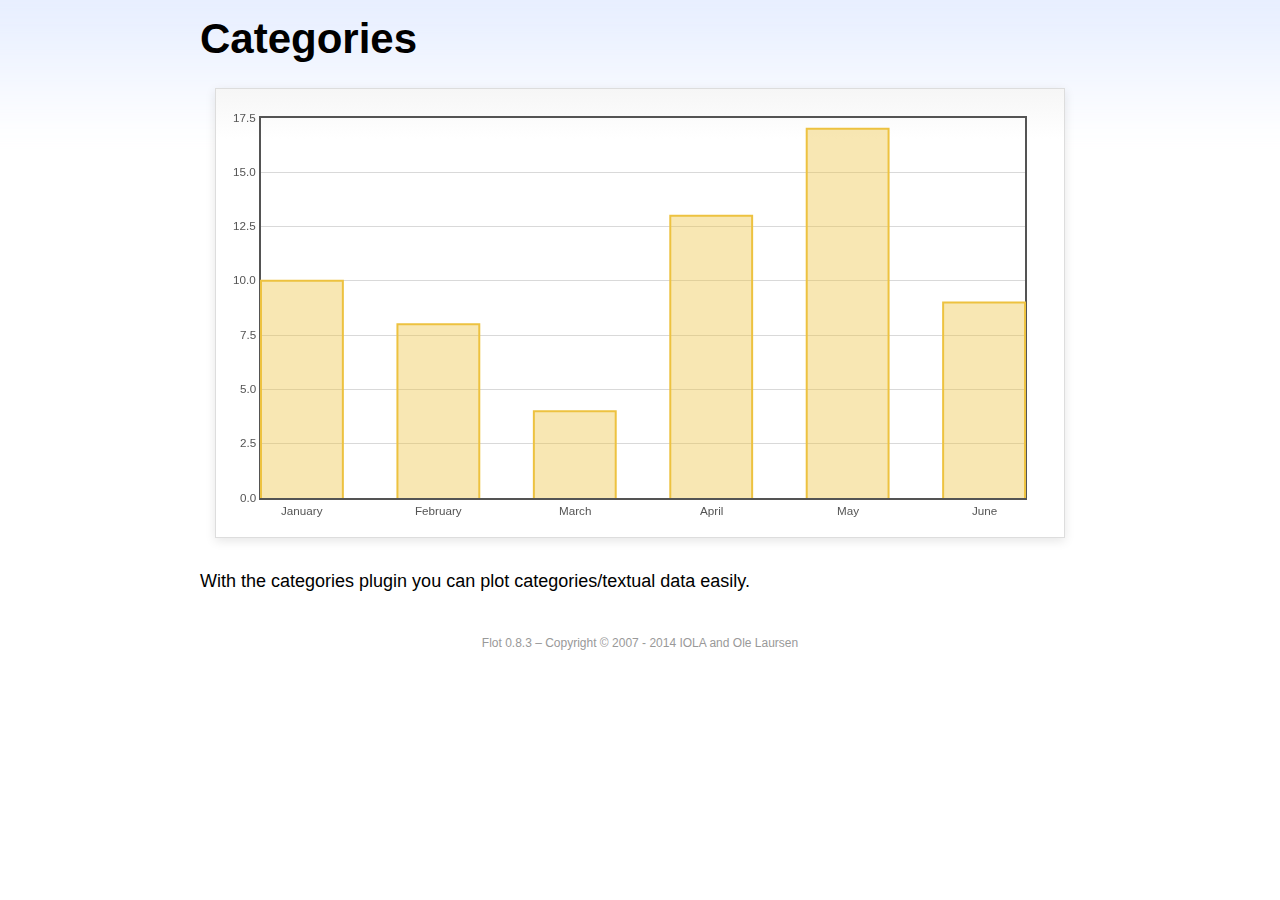
<file: bower_components/flot/examples/categories/index.html>
<!DOCTYPE html PUBLIC "-//W3C//DTD HTML 4.01//EN" "http://www.w3.org/TR/html4/strict.dtd">
<html>
<head>
	<meta http-equiv="Content-Type" content="text/html; charset=utf-8">
	<title>Flot Examples: Categories</title>
	<link href="../examples.css" rel="stylesheet" type="text/css">
	<!--[if lte IE 8]><script language="javascript" type="text/javascript" src="../../excanvas.min.js"></script><![endif]-->
	<script language="javascript" type="text/javascript" src="../../jquery.js"></script>
	<script language="javascript" type="text/javascript" src="../../jquery.flot.js"></script>
	<script language="javascript" type="text/javascript" src="../../jquery.flot.categories.js"></script>
	<script type="text/javascript">

	$(function() {

		var data = [ ["January", 10], ["February", 8], ["March", 4], ["April", 13], ["May", 17], ["June", 9] ];

		$.plot("#placeholder", [ data ], {
			series: {
				bars: {
					show: true,
					barWidth: 0.6,
					align: "center"
				}
			},
			xaxis: {
				mode: "categories",
				tickLength: 0
			}
		});

		// Add the Flot version string to the footer

		$("#footer").prepend("Flot " + $.plot.version + " &ndash; ");
	});

	</script>
</head>
<body>

	<div id="header">
		<h2>Categories</h2>
	</div>

	<div id="content">

		<div class="demo-container">
			<div id="placeholder" class="demo-placeholder"></div>
		</div>

		<p>With the categories plugin you can plot categories/textual data easily.</p>

	</div>

	<div id="footer">
		Copyright &copy; 2007 - 2014 IOLA and Ole Laursen
	</div>

</body>
</html>
</file>
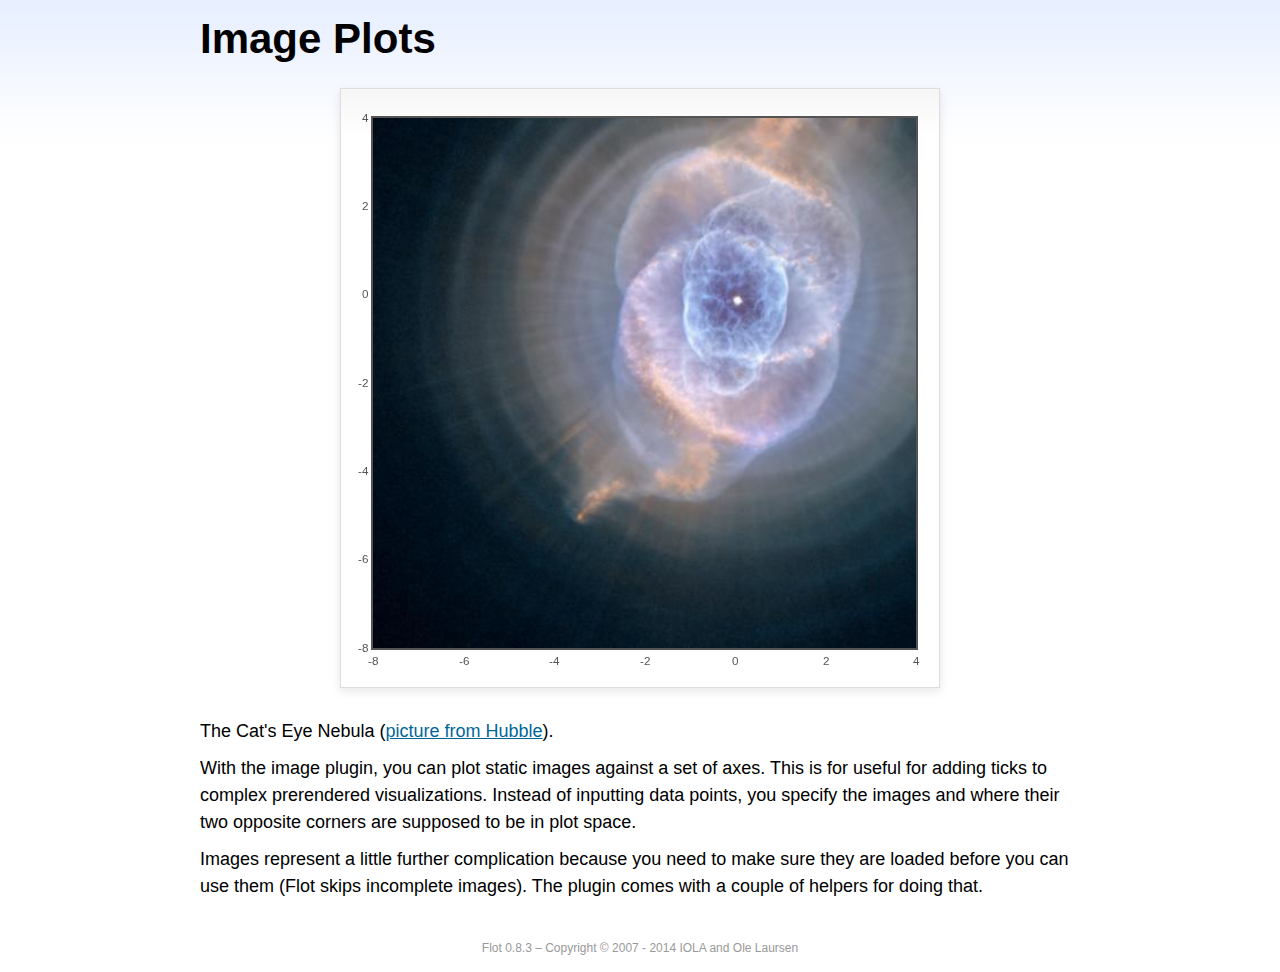
<file: bower_components/flot/examples/image/index.html>
<!DOCTYPE html PUBLIC "-//W3C//DTD HTML 4.01//EN" "http://www.w3.org/TR/html4/strict.dtd">
<html>
<head>
	<meta http-equiv="Content-Type" content="text/html; charset=utf-8">
	<title>Flot Examples: Image Plots</title>
	<link href="../examples.css" rel="stylesheet" type="text/css">
	<!--[if lte IE 8]><script language="javascript" type="text/javascript" src="../../excanvas.min.js"></script><![endif]-->
	<script language="javascript" type="text/javascript" src="../../jquery.js"></script>
	<script language="javascript" type="text/javascript" src="../../jquery.flot.js"></script>
	<script language="javascript" type="text/javascript" src="../../jquery.flot.image.js"></script>
	<script type="text/javascript">

	$(function() {

		var data = [[["hs-2004-27-a-large-web.jpg", -10, -10, 10, 10]]];

		var options = {
			series: {
				images: {
					show: true
				}
			},
			xaxis: {
				min: -8,
				max: 4
			},
			yaxis: {
				min: -8,
				max: 4
			}
		};

		$.plot.image.loadDataImages(data, options, function () {
			$.plot("#placeholder", data, options);
		});

		// Add the Flot version string to the footer

		$("#footer").prepend("Flot " + $.plot.version + " &ndash; ");
	});

	</script>
</head>
<body>

	<div id="header">
		<h2>Image Plots</h2>
	</div>

	<div id="content">

		<div class="demo-container" style="width:600px;height:600px;">
			<div id="placeholder" class="demo-placeholder"></div>
		</div>

		<p>The Cat's Eye Nebula (<a href="http://hubblesite.org/gallery/album/nebula/pr2004027a/">picture from Hubble</a>).</p>

		<p>With the image plugin, you can plot static images against a set of axes. This is for useful for adding ticks to complex prerendered visualizations. Instead of inputting data points, you specify the images and where their two opposite corners are supposed to be in plot space.</p>

		<p>Images represent a little further complication because you need to make sure they are loaded before you can use them (Flot skips incomplete images). The plugin comes with a couple of helpers for doing that.</p>

	</div>

	<div id="footer">
		Copyright &copy; 2007 - 2014 IOLA and Ole Laursen
	</div>

</body>
</html>
</file>
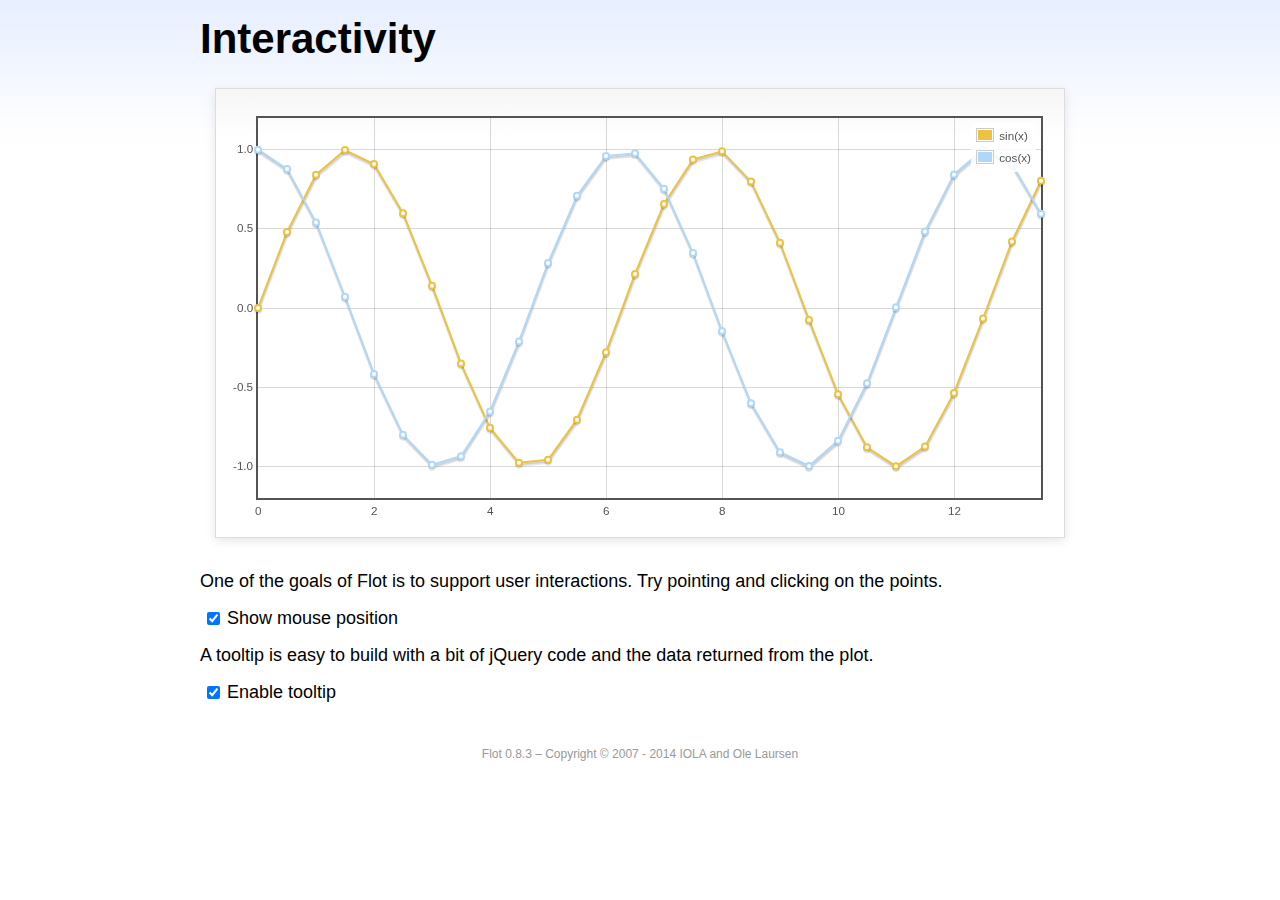
<file: bower_components/flot/examples/interacting/index.html>
<!DOCTYPE html PUBLIC "-//W3C//DTD HTML 4.01//EN" "http://www.w3.org/TR/html4/strict.dtd">
<html>
<head>
	<meta http-equiv="Content-Type" content="text/html; charset=utf-8">
	<title>Flot Examples: Interactivity</title>
	<link href="../examples.css" rel="stylesheet" type="text/css">
	<!--[if lte IE 8]><script language="javascript" type="text/javascript" src="../../excanvas.min.js"></script><![endif]-->
	<script language="javascript" type="text/javascript" src="../../jquery.js"></script>
	<script language="javascript" type="text/javascript" src="../../jquery.flot.js"></script>
	<script type="text/javascript">

	$(function() {

		var sin = [],
			cos = [];

		for (var i = 0; i < 14; i += 0.5) {
			sin.push([i, Math.sin(i)]);
			cos.push([i, Math.cos(i)]);
		}

		var plot = $.plot("#placeholder", [
			{ data: sin, label: "sin(x)"},
			{ data: cos, label: "cos(x)"}
		], {
			series: {
				lines: {
					show: true
				},
				points: {
					show: true
				}
			},
			grid: {
				hoverable: true,
				clickable: true
			},
			yaxis: {
				min: -1.2,
				max: 1.2
			}
		});

		$("<div id='tooltip'></div>").css({
			position: "absolute",
			display: "none",
			border: "1px solid #fdd",
			padding: "2px",
			"background-color": "#fee",
			opacity: 0.80
		}).appendTo("body");

		$("#placeholder").bind("plothover", function (event, pos, item) {

			if ($("#enablePosition:checked").length > 0) {
				var str = "(" + pos.x.toFixed(2) + ", " + pos.y.toFixed(2) + ")";
				$("#hoverdata").text(str);
			}

			if ($("#enableTooltip:checked").length > 0) {
				if (item) {
					var x = item.datapoint[0].toFixed(2),
						y = item.datapoint[1].toFixed(2);

					$("#tooltip").html(item.series.label + " of " + x + " = " + y)
						.css({top: item.pageY+5, left: item.pageX+5})
						.fadeIn(200);
				} else {
					$("#tooltip").hide();
				}
			}
		});

		$("#placeholder").bind("plotclick", function (event, pos, item) {
			if (item) {
				$("#clickdata").text(" - click point " + item.dataIndex + " in " + item.series.label);
				plot.highlight(item.series, item.datapoint);
			}
		});

		// Add the Flot version string to the footer

		$("#footer").prepend("Flot " + $.plot.version + " &ndash; ");
	});

	</script>
</head>
<body>
	<div id="header">
		<h2>Interactivity</h2>
	</div>

	<div id="content">

		<div class="demo-container">
			<div id="placeholder" class="demo-placeholder"></div>
		</div>

		<p>One of the goals of Flot is to support user interactions. Try pointing and clicking on the points.</p>

		<p>
			<label><input id="enablePosition" type="checkbox" checked="checked"></input>Show mouse position</label>
			<span id="hoverdata"></span>
			<span id="clickdata"></span>
		</p>

		<p>A tooltip is easy to build with a bit of jQuery code and the data returned from the plot.</p>

		<p><label><input id="enableTooltip" type="checkbox" checked="checked"></input>Enable tooltip</label></p>

	</div>

	<div id="footer">
		Copyright &copy; 2007 - 2014 IOLA and Ole Laursen
	</div>

</body>
</html>
</file>
<file: graph/stylesheet.css>
.plot{
fill: #fff;
}
.axis path,
.axis line {
  fill: none;
	stroke: #AFBABF;
	shape-rendering: crispEdges;
	}
.axis text {
	font-family:  SourceSansPro-Bold;
	font-size: 14px;
	fill: #AFBABF;
	}

.x.axis path {
  display: none;
}
.y.axis path{
  display: none;
  }

.line {
  fill: none;
  stroke: steelblue;
  stroke-linejoin: round;
  stroke-linecap:round;
}
	
.hed {
	font-family: SourceSansPro-Bold;
	font-size: 24pt;
	margin-bottom:5px; 
	margin-top:0px;
	}
	
.dek {
	font-family: SourceSansPro-Light;
	font-size: 12pt;
	margin-bottom:0px; 
	margin-top:0px;
	}	
.menuchoice {
	font-family: SourceSansPro-Light;
	font-size: 10pt;
	margin-bottom:0px;
	fill: #231F20; 
	}
.legend {
	font-family: SourceSansPro-Light;
	font-size: 10pt;
	margin-bottom:0px;
	fill: #231F20; 
	}	
.legend-off {
	font-family: SourceSansPro-Light;
	font-size: 10pt;
	margin-bottom:0px;
	fill: #231F20; 
	}
.legend-select {
	font-family: SourceSansPro-Bold;
	font-size: 10pt;
	margin-bottom:0px;
	fill: #231F20; 
	}
.tip1 {
	font-family: SourceSansPro-Bold;
	font-size: 14pt;
	text-align: center; 
	margin-bottom:-12px; 
	margin-top:0px;
	}
	
.tip2 {
	font-family: SourceSansPro-ExtraLight;
	font-size: 10pt;
	text-align: center; 
	margin-bottom:-12px; 
	}	
.tip3 {
	font-family: SourceSansPro-ExtraLight;
	font-size: 10pt;
	text-align: center; 
	margin-bottom:0px; 
	}		

@font-face {
  font-family: 'SourceSansPro-ExtraLight';
  font-style: normal;
  font-weight: 200;
  src: local('Source Sans Pro ExtraLight'), local('SourceSansPro-ExtraLight'), url(http://themes.googleusercontent.com/static/fonts/sourcesanspro/v5/toadOcfmlt9b38dHJxOBGC-IiwWNzQT_LXAtr-Ee9Pw.woff) format('woff');
}
@font-face {
  font-family: 'SourceSansPro-Light';
  font-style: normal;
  font-weight: 300;
  src: local('Source Sans Pro Light'), local('SourceSansPro-Light'), url(http://themes.googleusercontent.com/static/fonts/sourcesanspro/v5/toadOcfmlt9b38dHJxOBGMVNtom4QlEDNJaqqqzqdSs.woff) format('woff');
}
@font-face {
  font-family: 'SourceSansPro-Bold';
  font-style: normal;
  font-weight: 700;
  src: local('Source Sans Pro Bold'), local('SourceSansPro-Bold'), url(http://themes.googleusercontent.com/static/fonts/sourcesanspro/v5/toadOcfmlt9b38dHJxOBGIqjGYJUyOXcBwUQbRaNH6c.woff) format('woff');
}

.tipsy { font-family:"Source Sans Pro"; font-size: 10px; position: absolute; padding: 5px; z-index: 100000; }
  .tipsy-inner { background-color: #000; color: #FFF; max-width: 200px; padding: 0; text-align: left; padding:10px;}
  /* Rounded corners */
  .tipsy-inner { border-radius: 3px; -moz-border-radius: 3px; -webkit-border-radius: 3px; }
  
  /* Uncomment for shadow */
  /*.tipsy-inner { box-shadow: 0 0 5px #000000; -webkit-box-shadow: 0 0 5px #000000; -moz-box-shadow: 0 0 5px #000000; }*/
  
  .tipsy-arrow { position: absolute; width: 0; height: 0; line-height: 0; border: 5px dashed #000; }
  
  /* Rules to colour arrows */
  .tipsy-arrow-n { border-bottom-color: #000; }
  .tipsy-arrow-s { border-top-color: #000; }
  .tipsy-arrow-e { border-left-color: #FFF; }
  .tipsy-arrow-w { border-right-color: #000; }
  
	.tipsy-n .tipsy-arrow { top: 0px; left: 50%; margin-left: -5px; border-bottom-style: solid; border-top: none; border-left-color: transparent; border-right-color: transparent; }
    .tipsy-nw .tipsy-arrow { top: 0; left: 10px; border-bottom-style: solid; border-top: none; border-left-color: transparent; border-right-color: transparent;}
    .tipsy-ne .tipsy-arrow { top: 0; right: 10px; border-bottom-style: solid; border-top: none;  border-left-color: transparent; border-right-color: transparent;}
  .tipsy-s .tipsy-arrow { bottom: 0; left: 50%; margin-left: -5px; border-top-style: solid; border-bottom: none;  border-left-color: transparent; border-right-color: transparent; }
    .tipsy-sw .tipsy-arrow { bottom: 0; left: 10px; border-top-style: solid; border-bottom: none;  border-left-color: transparent; border-right-color: transparent; }
    .tipsy-se .tipsy-arrow { bottom: 0; right: 10px; border-top-style: solid; border-bottom: none; border-left-color: transparent; border-right-color: transparent; }
  .tipsy-e .tipsy-arrow { right: 0; top: 50%; margin-top: -5px; border-left-style: solid; border-right: none; border-top-color: transparent; border-bottom-color: transparent; }
  .tipsy-w .tipsy-arrow { left: 0; top: 50%; margin-top: -5px; border-right-style: solid; border-left: none; border-top-color: transparent; border-bottom-color: transparent; }


.gravity { width: 100%; margin: 5px 0; border-spacing: 5px; }
  .gravity td { text-align: center; vertical-align: middle; padding: 5px 0; background-color: #d0d0d0; width: 33%; }
  .gravity a { }
    .gravity a:hover { color: #505050; background: none; }
</file>
<file: bower_components/flot/examples/examples.css>
* {	padding: 0; margin: 0; vertical-align: top; }

body {
	background: url(background.png) repeat-x;
	font: 18px/1.5em "proxima-nova", Helvetica, Arial, sans-serif;
}

a {	color: #069; }
a:hover { color: #28b; }

h2 {
	margin-top: 15px;
	font: normal 32px "omnes-pro", Helvetica, Arial, sans-serif;
}

h3 {
	margin-left: 30px;
	font: normal 26px "omnes-pro", Helvetica, Arial, sans-serif;
	color: #666;
}

p {
	margin-top: 10px;
}

button {
	font-size: 18px;
	padding: 1px 7px;
}

input {
	font-size: 18px;
}

input[type=checkbox] {
	margin: 7px;
}

#header {
	position: relative;
	width: 900px;
	margin: auto;
}

#header h2 {
	margin-left: 10px;
	vertical-align: middle;
	font-size: 42px;
	font-weight: bold;
	text-decoration: none;
	color: #000;
}

#content {
	width: 880px;
	margin: 0 auto;
	padding: 10px;
}

#footer {
	margin-top: 25px;
	margin-bottom: 10px;
	text-align: center;
	font-size: 12px;
	color: #999;
}

.demo-container {
	box-sizing: border-box;
	width: 850px;
	height: 450px;
	padding: 20px 15px 15px 15px;
	margin: 15px auto 30px auto;
	border: 1px solid #ddd;
	background: #fff;
	background: linear-gradient(#f6f6f6 0, #fff 50px);
	background: -o-linear-gradient(#f6f6f6 0, #fff 50px);
	background: -ms-linear-gradient(#f6f6f6 0, #fff 50px);
	background: -moz-linear-gradient(#f6f6f6 0, #fff 50px);
	background: -webkit-linear-gradient(#f6f6f6 0, #fff 50px);
	box-shadow: 0 3px 10px rgba(0,0,0,0.15);
	-o-box-shadow: 0 3px 10px rgba(0,0,0,0.1);
	-ms-box-shadow: 0 3px 10px rgba(0,0,0,0.1);
	-moz-box-shadow: 0 3px 10px rgba(0,0,0,0.1);
	-webkit-box-shadow: 0 3px 10px rgba(0,0,0,0.1);
}

.demo-placeholder {
	width: 100%;
	height: 100%;
	font-size: 14px;
	line-height: 1.2em;
}

.legend table {
	border-spacing: 5px;
}
</file>
